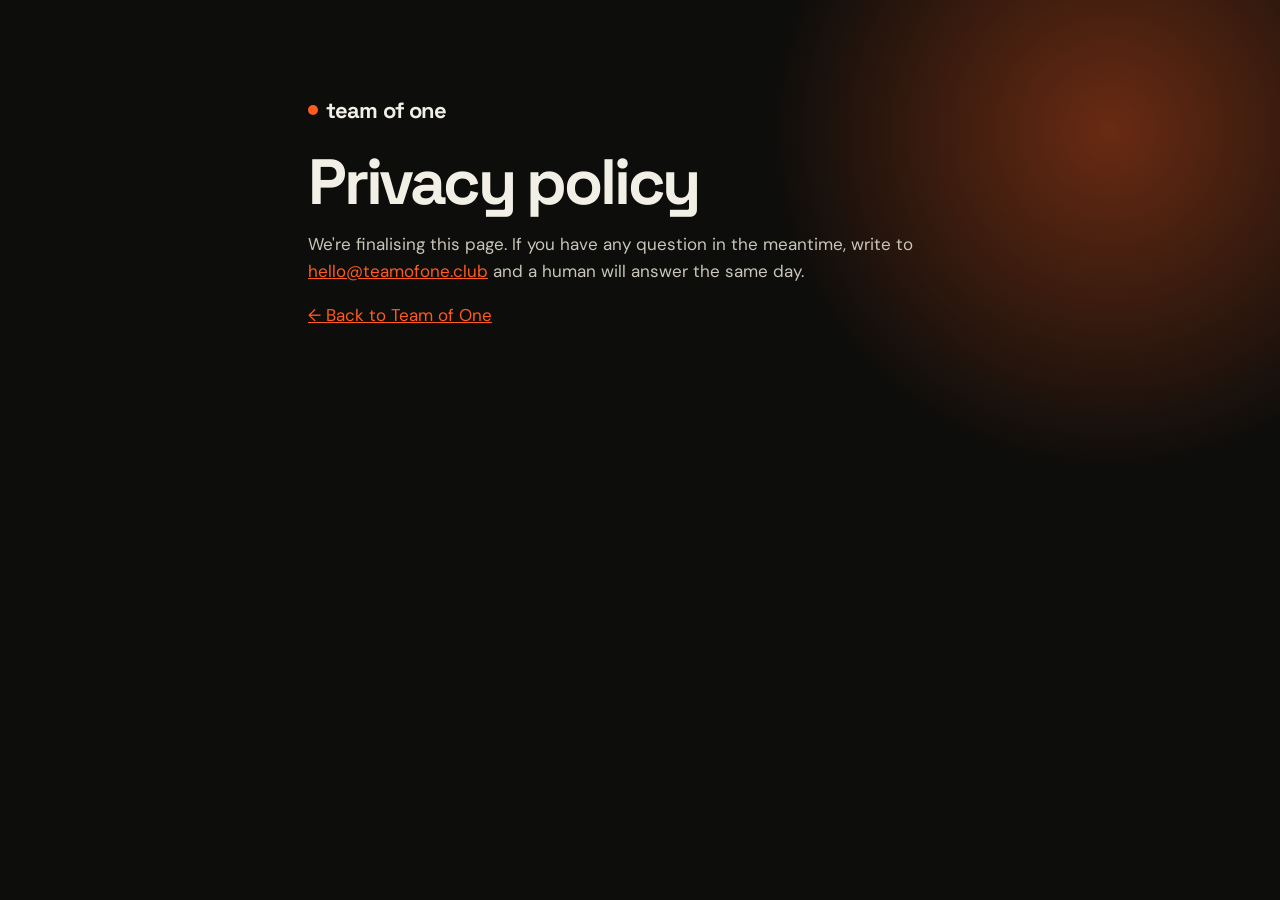
<file: privacy.html>
<!doctype html>
<html lang="en">
<head>
<meta charset="utf-8">
<meta name="viewport" content="width=device-width, initial-scale=1">
<title>Privacy policy · Team of One</title>
<meta name="robots" content="noindex">
<link rel="icon" href="/favicon.svg" type="image/svg+xml">
<link rel="stylesheet" href="https://fonts.googleapis.com/css2?family=DM+Sans:opsz,wght@9..40,400;9..40,500;9..40,700&family=Space+Grotesk:wght@400;500;600;700&display=swap">
<link rel="stylesheet" href="/styles.css?v=13">
</head>
<body>
<div class="pg" style="min-height:100vh">
<div class="glow" aria-hidden="true"></div>
<main class="legal" style="position:relative;z-index:2">
<a class="logo" href="/"><span class="dot"></span>team of one</a>
<h1>Privacy policy</h1>
<p>We're finalising this page. If you have any question in the meantime, write to <a href="mailto:hello@teamofone.club">hello@teamofone.club</a> and a human will answer the same day.</p>
<p><a href="/">← Back to Team of One</a></p>
</main>
</div>
</body>
</html>
</file>
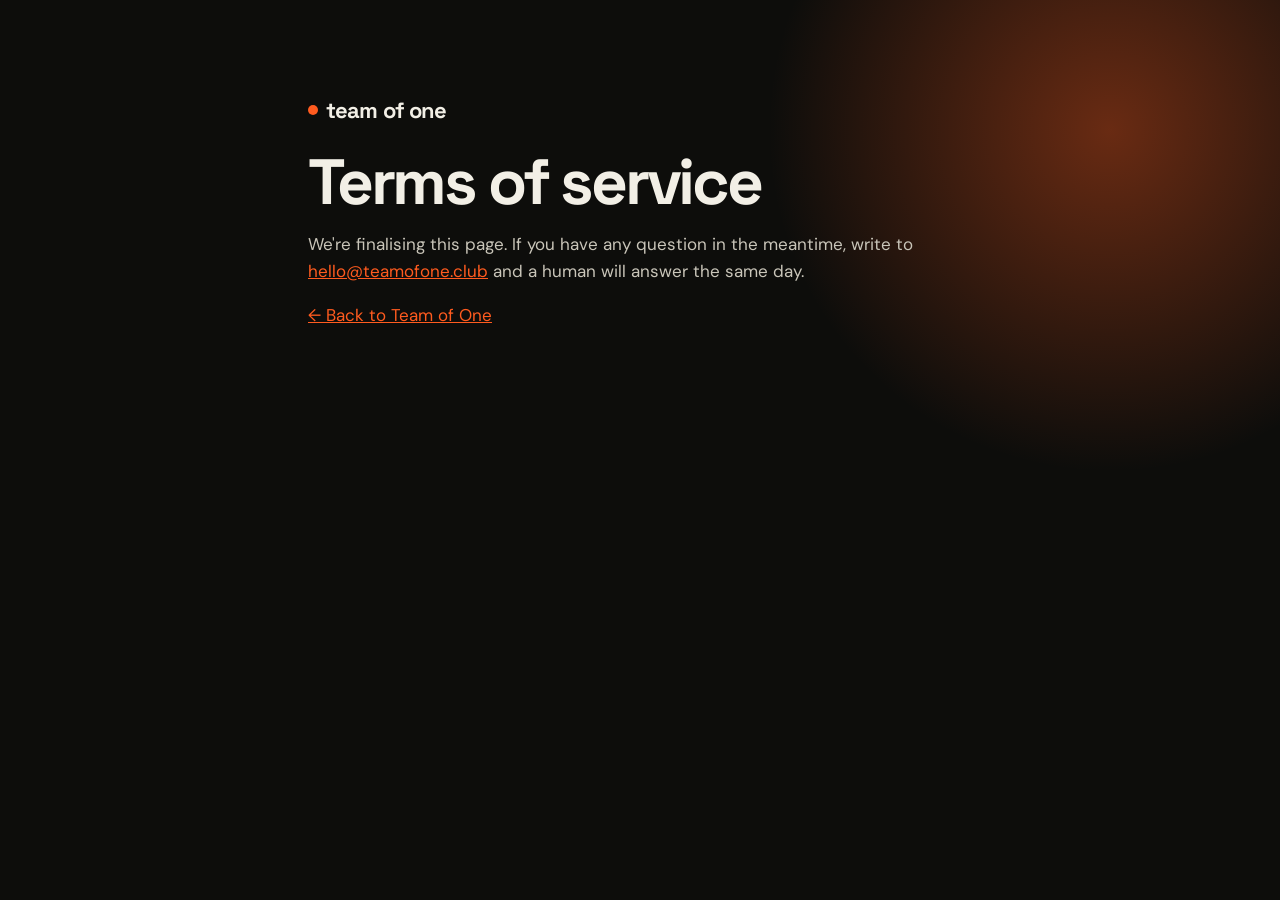
<file: terms.html>
<!doctype html>
<html lang="en">
<head>
<meta charset="utf-8">
<meta name="viewport" content="width=device-width, initial-scale=1">
<title>Terms of service · Team of One</title>
<meta name="robots" content="noindex">
<link rel="icon" href="/favicon.svg" type="image/svg+xml">
<link rel="stylesheet" href="https://fonts.googleapis.com/css2?family=DM+Sans:opsz,wght@9..40,400;9..40,500;9..40,700&family=Space+Grotesk:wght@400;500;600;700&display=swap">
<link rel="stylesheet" href="/styles.css?v=13">
</head>
<body>
<div class="pg" style="min-height:100vh">
<div class="glow" aria-hidden="true"></div>
<main class="legal" style="position:relative;z-index:2">
<a class="logo" href="/"><span class="dot"></span>team of one</a>
<h1>Terms of service</h1>
<p>We're finalising this page. If you have any question in the meantime, write to <a href="mailto:hello@teamofone.club">hello@teamofone.club</a> and a human will answer the same day.</p>
<p><a href="/">← Back to Team of One</a></p>
</main>
</div>
</body>
</html>
</file>
<file: styles.css>
/* Team of One — base design tokens & components (from the design mockup) */
body{margin:0;background:#0d0d0b}
a{color:#ff5b1f}a:hover{color:#ff8a5c}
*{box-sizing:border-box}
@property --ang{syntax:'<angle>';initial-value:0deg;inherits:false}
.pg{font-family:"DM Sans",sans-serif;color:#f2efe6;background:#0d0d0b;overflow:hidden;overflow:clip;position:relative}
.in{max-width:1240px;margin:0 auto;padding:0 clamp(20px,4vw,48px);position:relative}
.sg{font-family:'Space Grotesk',sans-serif}
.mono{font-family:ui-monospace,SFMono-Regular,Menlo,monospace}

/* nav */
.nav{display:flex;align-items:center;justify-content:space-between;gap:16px;padding:22px 0;position:relative;z-index:3}
.logo{font-family:'Space Grotesk',sans-serif;font-weight:700;font-size:22px;letter-spacing:-.04em;color:#f2efe6;display:flex;align-items:center;gap:8px}
.dot{width:10px;height:10px;border-radius:50%;background:#ff5b1f;display:inline-block;box-shadow:0 0 0 0 rgba(255,91,31,.6);animation:pulse 2.4s ease-out infinite}
@keyframes pulse{0%{box-shadow:0 0 0 0 rgba(255,91,31,.55)}80%,100%{box-shadow:0 0 0 12px rgba(255,91,31,0)}}
.pill{display:inline-flex;align-items:center;gap:8px;min-height:44px;padding:0 18px;border-radius:999px;border:1px solid rgba(242,239,230,.28);color:#f2efe6;text-decoration:none;font-family:'Space Grotesk',sans-serif;font-weight:500;font-size:14px;transition:background .2s,color .2s}
.pill:hover{background:#f2efe6;color:#0d0d0b}

/* hero */
.glow{position:absolute;width:780px;height:780px;border-radius:50%;background:radial-gradient(circle,rgba(255,91,31,.38),rgba(255,91,31,0) 62%);top:-260px;right:-220px;z-index:0;animation:drift 14s ease-in-out infinite alternate;pointer-events:none}
.glow.b{width:560px;height:560px;left:-260px;top:420px;right:auto;background:radial-gradient(circle,rgba(255,91,31,.16),rgba(255,91,31,0) 62%);animation-duration:18s}
@keyframes drift{to{transform:translate(-80px,60px) scale(1.12)}}
.gridbg{position:absolute;inset:0;background-image:linear-gradient(rgba(242,239,230,.045) 1px,transparent 1px),linear-gradient(90deg,rgba(242,239,230,.045) 1px,transparent 1px);background-size:56px 56px;mask-image:radial-gradient(ellipse at 60% 20%,#000 20%,transparent 70%);-webkit-mask-image:radial-gradient(ellipse at 60% 20%,#000 20%,transparent 70%);pointer-events:none;z-index:0}
.hero{display:grid;grid-template-columns:repeat(12,minmax(0,1fr));gap:28px;align-items:center;padding:clamp(28px,5vw,72px) 0 clamp(40px,5vw,64px);position:relative;z-index:2}
.badge{display:inline-flex;align-items:center;gap:10px;border:1px solid rgba(242,239,230,.18);background:rgba(242,239,230,.05);border-radius:999px;padding:7px 14px 7px 8px;font-family:'Space Grotesk',sans-serif;font-size:13px;font-weight:500;color:#d8d4c8}
.badge b{background:#ff5b1f;color:#0d0d0b;border-radius:999px;padding:3px 9px;font-weight:600;font-size:12px}
.h1{font-family:'Space Grotesk',sans-serif;font-weight:700;letter-spacing:-.06em;line-height:.9;font-size:clamp(50px,7.6vw,112px);margin:22px 0 0}
.h1 .o{color:#ff5b1f}
.strike{position:relative;color:#77746b;white-space:nowrap}
.strike::after{content:"";position:absolute;left:-2%;top:54%;height:.09em;width:104%;background:#ff5b1f;transform:rotate(-3deg) scaleX(0);transform-origin:left;animation:draw .7s cubic-bezier(.7,0,.2,1) 1s forwards}
@keyframes draw{to{transform:rotate(-3deg) scaleX(1)}}
.lead{font-size:clamp(17px,1.5vw,21px);line-height:1.45;color:#c9c5b9;max-width:540px;margin:24px 0 0}
.lead b{color:#f2efe6;font-weight:600}
.cta{position:relative;display:inline-flex;align-items:center;justify-content:center;gap:12px;min-height:58px;padding:0 30px;border-radius:999px;background:#ff5b1f;color:#0d0d0b;text-decoration:none;font-family:'Space Grotesk',sans-serif;font-weight:600;font-size:17px;letter-spacing:-.01em;transition:transform .2s ease,background .2s,box-shadow .3s;box-shadow:0 10px 40px rgba(255,91,31,.35);overflow:hidden}
.cta::before{content:"";position:absolute;top:0;left:-60%;width:40%;height:100%;background:linear-gradient(100deg,transparent,rgba(255,255,255,.55),transparent);transform:skewX(-20deg);animation:shine 3.6s ease-in-out infinite}
@keyframes shine{0%,60%{left:-60%}100%{left:130%}}
.cta:hover{background:#ff7a45;color:#0d0d0b;transform:translateY(-2px);box-shadow:0 16px 50px rgba(255,91,31,.5)}
.cta svg{transition:transform .2s}.cta:hover svg{transform:translateX(4px)}
.cta:focus-visible,.pill:focus-visible,summary:focus-visible{outline:3px solid #f2efe6;outline-offset:3px}
.micro{font-size:14px;color:#9a968b;margin:0;line-height:1.5}
.up{opacity:0;transform:translateY(24px);animation:up .8s cubic-bezier(.2,.7,.2,1) forwards}
@keyframes up{to{opacity:1;transform:none}}

/* builder window */
.win{background:#161614;border:1px solid rgba(242,239,230,.12);border-radius:22px;box-shadow:0 40px 100px rgba(0,0,0,.6),0 0 0 1px rgba(255,91,31,.08);overflow:hidden}
.wbar{display:flex;align-items:center;gap:8px;padding:14px 16px;border-bottom:1px solid rgba(242,239,230,.08)}
.wd{width:11px;height:11px;border-radius:50%;background:#3a3a35}
.wt{margin-left:8px;font-family:'Space Grotesk',sans-serif;font-size:13px;color:#9a968b}
.wbody{padding:20px;display:flex;flex-direction:column;gap:14px}
.ask{background:#f2efe6;color:#0d0d0b;border-radius:14px 14px 4px 14px;padding:14px 16px;font-size:15px;line-height:1.45;align-self:flex-end;max-width:92%}
.typed{display:inline;overflow:hidden;white-space:normal}
.caret{display:inline-block;width:2px;height:1em;background:#ff5b1f;vertical-align:-2px;margin-left:2px;animation:blink 1s steps(1) infinite}
@keyframes blink{50%{opacity:0}}
.stp{display:flex;align-items:center;gap:12px;font-size:15px;color:#d8d4c8;opacity:0;transform:translateX(-10px);animation:stepin .45s ease forwards}
@keyframes stepin{to{opacity:1;transform:none}}
.ck{flex:0 0 22px;height:22px;border-radius:50%;border:1.5px solid #ff5b1f;display:flex;align-items:center;justify-content:center;position:relative}
.ck svg{opacity:0;animation:pop .3s ease forwards;animation-delay:inherit}
.ck::after{content:"";position:absolute;inset:-1.5px;border-radius:50%;background:#ff5b1f;transform:scale(0);animation:fill .3s ease forwards;animation-delay:inherit;z-index:0}
.ck svg{position:relative;z-index:1}
@keyframes fill{to{transform:scale(1)}}
@keyframes pop{to{opacity:1}}
.done{display:flex;align-items:center;justify-content:space-between;gap:12px;flex-wrap:wrap;border-radius:14px;background:rgba(255,91,31,.1);border:1px solid rgba(255,91,31,.35);padding:14px 16px;opacity:0;animation:up .6s ease forwards}
.tag{font-family:'Space Grotesk',sans-serif;font-size:11px;font-weight:600;letter-spacing:.06em;text-transform:uppercase;padding:6px 10px;border-radius:999px;white-space:nowrap}
.tag.o{background:#ff5b1f;color:#0d0d0b}
.tag.l{background:#f2efe6;color:#0d0d0b}
.tag.d{background:rgba(242,239,230,.1);color:#f2efe6}

/* stat strip */
.stats{display:grid;grid-template-columns:repeat(4,minmax(0,1fr));border-top:1px solid rgba(242,239,230,.12);border-bottom:1px solid rgba(242,239,230,.12);position:relative;z-index:2}
.stat{padding:26px 22px;border-right:1px solid rgba(242,239,230,.12);display:flex;flex-direction:column;gap:6px}
.stat:last-child{border-right:0}
.sv{font-family:'Space Grotesk',sans-serif;font-weight:700;font-size:clamp(30px,3.4vw,46px);letter-spacing:-.06em;line-height:1}
.sv .o{color:#ff5b1f}
.sl{font-size:14px;color:#9a968b;line-height:1.35}

/* ticker */
.ticker{background:#ff5b1f;color:#0d0d0b;padding:16px 0;white-space:nowrap;overflow:hidden;transform:rotate(-1.2deg);margin:clamp(48px,6vw,80px) -20px 0;position:relative;z-index:2}
.trk{display:inline-flex;gap:26px;align-items:center;font-family:'Space Grotesk',sans-serif;font-weight:700;font-size:clamp(20px,2.2vw,30px);letter-spacing:-.03em;animation:tk 40s linear infinite}
@keyframes tk{to{transform:translateX(-50%)}}

/* sections */
.sec{padding:clamp(80px,10vw,140px) 0;position:relative}
.paper{background:#f2efe6;color:#0d0d0b}
.eyebrow{font-family:'Space Grotesk',sans-serif;font-weight:500;font-size:13px;letter-spacing:.14em;text-transform:uppercase;color:#ff5b1f;margin:0}
.h2{font-family:'Space Grotesk',sans-serif;font-weight:700;letter-spacing:-.055em;line-height:.95;font-size:clamp(40px,5.6vw,80px);margin:14px 0 0;max-width:980px}
.h2 .m{color:#77746b}
.paper .h2 .m{color:#9a968b}

/* bento */
.bento{display:grid;grid-template-columns:repeat(12,minmax(0,1fr));gap:14px;margin-top:56px}
.bx{border-radius:24px;padding:clamp(22px,2.6vw,32px);display:flex;flex-direction:column;gap:14px;position:relative;overflow:hidden;transition:transform .35s cubic-bezier(.2,.7,.2,1),box-shadow .35s}
.bx:hover{transform:translateY(-6px)}
.bx.dk{background:#0d0d0b;color:#f2efe6}
.bx.dk:hover{box-shadow:0 24px 60px rgba(13,13,11,.35)}
.bx.or{background:#ff5b1f;color:#0d0d0b}
.bx.wh{background:#fff;border:1px solid rgba(13,13,11,.08)}
.bx.wh:hover{box-shadow:0 24px 60px rgba(13,13,11,.12)}
.bt{font-family:'Space Grotesk',sans-serif;font-weight:700;font-size:clamp(26px,2.6vw,38px);letter-spacing:-.05em;line-height:.98;margin:0}
.bp{font-size:16px;line-height:1.5;margin:0;max-width:520px}
.bx.dk .bp{color:#b8b4a8}
.bx.wh .bp{color:#55524a}
.kicker{font-family:'Space Grotesk',sans-serif;font-weight:600;font-size:12px;letter-spacing:.12em;text-transform:uppercase}
.sys{display:grid;grid-template-columns:repeat(3,minmax(0,1fr));gap:10px;margin-top:auto}
.sy{border-radius:14px;background:rgba(242,239,230,.06);border:1px solid rgba(242,239,230,.1);padding:14px;display:flex;flex-direction:column;gap:6px;transition:background .25s,border-color .25s}
.sy:hover{background:rgba(255,91,31,.12);border-color:rgba(255,91,31,.5)}
.sy b{font-family:'Space Grotesk',sans-serif;font-size:16px;letter-spacing:-.03em;font-weight:600}
.sy span{font-size:13px;color:#9a968b;line-height:1.35}
.sy.new{border-style:dashed;border-color:#ff5b1f}
.sy.new b{color:#ff5b1f}
.bubble{border-radius:14px;padding:12px 14px;font-size:14px;line-height:1.4;max-width:90%}
.bubble.me{background:#0d0d0b;color:#f2efe6;align-self:flex-end;border-radius:14px 14px 4px 14px}
.bubble.it{background:rgba(13,13,11,.12);color:#0d0d0b;border-radius:14px 14px 14px 4px}
.kit{display:flex;flex-direction:column;gap:8px;margin-top:auto}
.kit div{display:flex;align-items:center;gap:10px;font-size:15px;padding:10px 0;border-top:1px dashed rgba(13,13,11,.2)}
.live{display:inline-flex;align-items:center;gap:8px;font-family:'Space Grotesk',sans-serif;font-weight:600;font-size:12px;letter-spacing:.1em;text-transform:uppercase;color:#ff5b1f}
.live i{width:8px;height:8px;border-radius:50%;background:#ff5b1f;animation:pulse 1.8s ease-out infinite}
.spin{animation:rot 8s linear infinite;transform-origin:center}
@keyframes rot{to{transform:rotate(360deg)}}

/* before after */
.ba{display:flex;flex-direction:column;gap:22px;margin-top:56px}
.job{display:grid;grid-template-columns:repeat(12,minmax(0,1fr));gap:18px;align-items:center;padding-bottom:22px;border-bottom:1px solid rgba(242,239,230,.12)}
.jn{grid-column:span 3;font-family:'Space Grotesk',sans-serif;font-weight:600;font-size:clamp(18px,1.7vw,22px);letter-spacing:-.03em}
.bars{grid-column:span 9;display:flex;flex-direction:column;gap:8px}
.br{display:flex;align-items:center;gap:12px}
.track{flex:1;height:14px;border-radius:999px;background:rgba(242,239,230,.06);overflow:hidden}
.fillh{height:100%;width:100%;border-radius:999px;background:#3a3a35}
.fillo{height:100%;width:var(--w);border-radius:999px;background:#ff5b1f;box-shadow:0 0 20px rgba(255,91,31,.6)}
.bl{flex:0 0 72px;text-align:right;font-family:'Space Grotesk',sans-serif;font-weight:600;font-size:15px}
.bl.m{color:#77746b}
.bl.o{color:#ff5b1f}

/* compare */
.cmp{display:grid;grid-template-columns:repeat(3,minmax(0,1fr));gap:14px;margin-top:56px}
.cc{border-radius:24px;padding:clamp(22px,2.6vw,32px);display:flex;flex-direction:column;gap:18px;border:1px solid rgba(13,13,11,.12)}
.cc.us{background:#0d0d0b;color:#f2efe6;border-color:#0d0d0b;transform:translateY(-12px);box-shadow:0 30px 70px rgba(13,13,11,.3)}
.cp{font-family:'Space Grotesk',sans-serif;font-weight:700;font-size:clamp(34px,3.6vw,52px);letter-spacing:-.06em;line-height:1}
.cr{display:flex;flex-direction:column;gap:4px;padding-top:14px;border-top:1px solid rgba(13,13,11,.12)}
.cc.us .cr{border-color:rgba(242,239,230,.14)}
.crl{font-family:'Space Grotesk',sans-serif;font-size:12px;letter-spacing:.1em;text-transform:uppercase;color:#77746b}
.crv{font-size:16px;line-height:1.4}
.cc.them .crv{color:#55524a}

/* price */
.price{display:grid;grid-template-columns:repeat(12,minmax(0,1fr));gap:28px;align-items:center}
.ring{border-radius:30px;padding:2px;background:conic-gradient(from var(--ang),#ff5b1f,rgba(255,91,31,.05) 25%,rgba(255,91,31,.05) 50%,#ffb38f 62%,rgba(255,91,31,.05) 75%,#ff5b1f);animation:ring 5s linear infinite;box-shadow:0 30px 90px rgba(255,91,31,.18)}
@keyframes ring{to{--ang:360deg}}
.pcard{background:#141412;border-radius:28px;padding:clamp(26px,3.4vw,44px);display:flex;flex-direction:column;gap:18px}
.amt{font-family:'Space Grotesk',sans-serif;font-weight:700;font-size:clamp(84px,9vw,136px);letter-spacing:-.08em;line-height:.8}
.pl{display:flex;gap:12px;align-items:flex-start;font-size:16px;line-height:1.4;margin:0;color:#d8d4c8}
.pl svg{flex:0 0 20px;margin-top:1px}
.pl b{color:#f2efe6;font-weight:600}
.cta.w{width:100%}
.guar{display:flex;gap:18px;align-items:center;border:1px dashed rgba(242,239,230,.25);border-radius:20px;padding:20px;margin-top:22px}
.seal{flex:0 0 86px;height:86px;border-radius:50%;border:2px dashed #ff5b1f;display:flex;flex-direction:column;align-items:center;justify-content:center;color:#ff5b1f;font-family:'Space Grotesk',sans-serif;line-height:1}

/* faq */
.faq{display:grid;grid-template-columns:repeat(2,minmax(0,1fr));gap:0 48px;margin-top:44px}
details{border-top:1.5px solid #0d0d0b}
summary{list-style:none;cursor:pointer;display:flex;justify-content:space-between;align-items:center;gap:16px;padding:22px 0;min-height:44px;font-family:'Space Grotesk',sans-serif;font-weight:600;font-size:clamp(18px,1.6vw,21px);letter-spacing:-.03em}
summary::-webkit-details-marker{display:none}
summary .pm{flex:0 0 32px;height:32px;border-radius:50%;background:#0d0d0b;color:#f2efe6;display:flex;align-items:center;justify-content:center;transition:transform .3s,background .3s}
details[open] summary .pm{transform:rotate(45deg);background:#ff5b1f;color:#0d0d0b}
details p{margin:0 0 24px;font-size:16px;line-height:1.55;color:#55524a;max-width:520px}

/* final */
.final{text-align:center;display:flex;flex-direction:column;align-items:center;gap:30px}
.mega{font-family:'Space Grotesk',sans-serif;font-weight:700;letter-spacing:-.07em;line-height:.86;font-size:clamp(56px,10vw,168px);margin:0}
.mega .o{color:#ff5b1f}
.foot{border-top:1px solid rgba(242,239,230,.14);padding:26px 0 34px;display:flex;flex-wrap:wrap;justify-content:space-between;align-items:center;gap:14px;font-size:14px;color:#9a968b}
.flinks{display:flex;gap:20px;flex-wrap:wrap}
.flinks a{color:#9a968b;text-decoration:none;min-height:44px;display:inline-flex;align-items:center}.flinks a:hover{color:#f2efe6}

/* scroll reveal (progressive) */

@media (max-width:1000px){
.hero,.price{grid-template-columns:repeat(1,minmax(0,1fr))}.hero>*,.price>*{grid-column:auto!important}
.stats{grid-template-columns:repeat(2,minmax(0,1fr))}.stat:nth-child(2){border-right:0}.stat:nth-child(-n+2){border-bottom:1px solid rgba(242,239,230,.12)}
.bento>*{grid-column:span 12!important}
.cmp{grid-template-columns:repeat(1,minmax(0,1fr))}.cc.us{transform:none}
.jn,.bars{grid-column:span 12}
}
@media (max-width:640px){.sys{grid-template-columns:repeat(2,minmax(0,1fr))}.faq{grid-template-columns:repeat(1,minmax(0,1fr))}.nav .pill{display:none}.bl{flex-basis:56px;font-size:13px}}
@media (max-width:420px){.stats{grid-template-columns:repeat(1,minmax(0,1fr))}.stat{border-right:0!important;border-bottom:1px solid rgba(242,239,230,.12)}.sys{grid-template-columns:repeat(1,minmax(0,1fr))}}


.player{max-width:1040px;margin:48px auto 0;background:#161614;border:1px solid rgba(242,239,230,.12);border-radius:22px;overflow:hidden;box-shadow:0 40px 100px rgba(0,0,0,.6);text-align:left}
.pbody{display:grid;grid-template-columns:260px minmax(0,1fr)}
.pside{border-right:1px solid rgba(242,239,230,.08);padding:16px;display:flex;flex-direction:column;gap:6px}
.les{display:flex;align-items:center;gap:10px;font-size:14px;color:#b8b4a8;padding:9px 10px;border-radius:10px}
.les.on{background:rgba(255,91,31,.12);color:#f2efe6}
.lnum{flex:0 0 22px;height:22px;border-radius:50%;background:rgba(242,239,230,.08);display:flex;align-items:center;justify-content:center;font-family:'Space Grotesk',sans-serif;font-size:12px;font-weight:600}
.les.on .lnum{background:#ff5b1f;color:#0d0d0b}
.pvid{position:relative;min-height:340px;background:radial-gradient(circle at 75% 30%,rgba(255,91,31,.45),transparent 55%),linear-gradient(135deg,#1d1c19,#0d0d0b);padding:30px;display:flex;flex-direction:column;justify-content:space-between}
.vtitle{display:flex;flex-direction:column;font-family:'Space Grotesk',sans-serif;font-weight:700;font-size:clamp(36px,4.6vw,64px);letter-spacing:-.06em;line-height:.9}
.vtitle .o{color:#ff5b1f}
.crew{display:flex;gap:8px;flex-wrap:wrap}
.cm{border:1px solid rgba(242,239,230,.25);border-radius:999px;padding:7px 12px;font-family:'Space Grotesk',sans-serif;font-size:13px;background:rgba(13,13,11,.5)}
.play{position:absolute;left:50%;top:50%;transform:translate(-50%,-50%);width:76px;height:76px;border-radius:50%;border:0;background:#ff5b1f;display:flex;align-items:center;justify-content:center;cursor:pointer;box-shadow:0 0 0 12px rgba(255,91,31,.18);animation:pulse 2.4s ease-out infinite}
.vbar{height:4px;border-radius:999px;background:rgba(242,239,230,.15);overflow:hidden}.vbar span{display:block;height:100%;background:#ff5b1f}
.app{display:grid;grid-template-columns:240px minmax(0,1fr);margin-top:52px;border:1px solid rgba(242,239,230,.12);border-radius:22px;overflow:hidden;background:#141412}
.aside{border-right:1px solid rgba(242,239,230,.08);padding:20px 14px;display:flex;flex-direction:column;gap:4px}
.agrp{font-family:'Space Grotesk',sans-serif;font-size:11px;letter-spacing:.12em;text-transform:uppercase;color:#77746b;margin:14px 8px 4px}
.ait{font-size:14px;color:#c9c5b9;padding:8px;border-radius:8px}.ait.on{background:#ff5b1f;color:#0d0d0b;font-weight:600}
.amain{padding:clamp(20px,3vw,34px);display:flex;flex-direction:column;gap:12px}
.todo{display:flex;align-items:center;gap:12px;font-size:16px;padding:14px;border:1px solid rgba(242,239,230,.1);border-radius:14px}
.todo i{color:#77746b;font-style:normal}
.tb{flex:0 0 22px;height:22px;border-radius:6px;border:1.5px solid rgba(242,239,230,.35)}
.tb.on{background:#ff5b1f;border-color:#ff5b1f}
.nextcall{margin-top:6px;border-radius:14px;background:rgba(255,91,31,.1);border:1px solid rgba(255,91,31,.35);padding:14px;display:flex;flex-wrap:wrap;gap:12px;align-items:center}
.tiles{display:grid;grid-template-columns:repeat(3,minmax(0,1fr));gap:12px;margin-top:14px}
.tile{border:1px solid rgba(242,239,230,.12);border-radius:18px;padding:20px;display:flex;flex-direction:column;gap:6px;transition:border-color .25s,transform .25s}
.tile:hover{border-color:#ff5b1f;transform:translateY(-4px)}
.ti{font-family:'Space Grotesk',sans-serif;font-weight:700;color:#ff5b1f;font-size:14px}
.tile b{font-family:'Space Grotesk',sans-serif;font-size:19px;letter-spacing:-.03em}
.tile span:last-child{font-size:14px;color:#b8b4a8;line-height:1.45}
.tl{position:relative;margin-top:52px;display:flex;flex-direction:column;gap:18px;max-width:860px}
.tl::before{content:"";position:absolute;left:10px;top:8px;bottom:8px;width:2px;background:linear-gradient(180deg,rgba(13,13,11,.15),#ff5b1f)}
.tli{position:relative;padding-left:44px;display:flex;flex-direction:column;gap:8px}
.tli::before{content:"";position:absolute;left:3px;top:4px;width:16px;height:16px;border-radius:50%;background:#f2efe6;border:2px solid #0d0d0b}
.tli.hot::before{background:#ff5b1f;border-color:#ff5b1f;box-shadow:0 0 0 6px rgba(255,91,31,.2)}
.tld{font-family:'Space Grotesk',sans-serif;font-weight:600;font-size:13px;letter-spacing:.1em;text-transform:uppercase;color:#77746b}
.tlc{background:#fff;border:1px solid rgba(13,13,11,.08);border-radius:18px;padding:20px 22px;transition:transform .25s,box-shadow .25s}
.tlc:hover{transform:translateX(6px);box-shadow:0 18px 40px rgba(13,13,11,.08)}
.tli.hot .tlc{background:#0d0d0b;color:#f2efe6}
.tlh{display:flex;justify-content:space-between;align-items:center;gap:12px;flex-wrap:wrap}
.tlh b{font-family:'Space Grotesk',sans-serif;font-size:21px;letter-spacing:-.03em}
.tlc p{margin:8px 0 0;font-size:16px;line-height:1.5;color:#55524a}
.tli.hot .tlc p{color:#b8b4a8}
.wf{display:grid;grid-template-columns:repeat(12,minmax(0,1fr));gap:14px;margin-top:48px}
.wc{grid-column:span 4;border-radius:20px;overflow:hidden;background:#141412;border:1px solid rgba(242,239,230,.1);display:flex;flex-direction:column;transition:transform .3s,border-color .3s}
.wc.big{grid-column:span 4}
.wc:hover{transform:translateY(-6px);border-color:rgba(255,91,31,.6)}
.th{position:relative;aspect-ratio:16/9;padding:16px;display:flex;align-items:flex-end;overflow:hidden}
.th::after{content:"";position:absolute;inset:0;background:repeating-linear-gradient(135deg,rgba(255,255,255,.05) 0 2px,transparent 2px 16px)}
.th.o1{background:linear-gradient(135deg,#ff5b1f,#ff8a5c)}
.th.d1{background:linear-gradient(135deg,#1f1e1b,#2e2c27)}
.th.s1{background:linear-gradient(135deg,#f2efe6,#e2dccb)}
.tht{position:relative;z-index:1;font-family:'Space Grotesk',sans-serif;font-weight:700;text-transform:uppercase;letter-spacing:-.04em;line-height:.92;font-size:clamp(22px,2.2vw,32px)}
.th.o1 .tht,.th.s1 .tht{color:#0d0d0b}
.th.d1 .tht{color:#f2efe6}
.pl2{position:absolute;right:14px;top:14px;z-index:1;width:44px;height:44px;border-radius:50%;background:#f2efe6;display:flex;align-items:center;justify-content:center;transition:transform .25s}
.th.s1 .pl2{background:#ff5b1f}
.wc:hover .pl2{transform:scale(1.12)}
.wb{padding:16px 18px 20px;display:flex;flex-direction:column;gap:6px}
.io{font-family:ui-monospace,Menlo,monospace;font-size:12px;color:#ff5b1f}
.wb b{font-family:'Space Grotesk',sans-serif;font-size:18px;letter-spacing:-.03em}
.wb p{margin:0;font-size:14px;line-height:1.45;color:#b8b4a8}
.checks{display:flex;flex-wrap:wrap;justify-content:center;gap:10px 26px;margin-top:28px;font-family:'Space Grotesk',sans-serif;font-size:13px;letter-spacing:.06em;text-transform:uppercase;color:#9a968b}
.pt{display:grid;grid-template-columns:repeat(3,minmax(0,1fr));gap:12px;margin-top:48px}
.ptc{background:#fff;border:1px solid rgba(13,13,11,.08);border-radius:20px;padding:24px;display:flex;flex-direction:column;gap:8px;transition:transform .25s,box-shadow .25s}
.ptc:hover{transform:translateY(-4px);box-shadow:0 20px 44px rgba(13,13,11,.1)}
.io2{font-family:ui-monospace,Menlo,monospace;font-size:12px;letter-spacing:.04em;text-transform:uppercase;color:#a33a10}
.ptc b{font-family:'Space Grotesk',sans-serif;font-size:22px;letter-spacing:-.04em}
.ptc p{margin:0;font-size:15px;line-height:1.5;color:#55524a}
.two{display:grid;grid-template-columns:repeat(2,minmax(0,1fr));gap:clamp(28px,5vw,64px);align-items:center}
.num{display:flex;gap:16px;margin-top:22px}
.num>span{font-family:'Space Grotesk',sans-serif;font-weight:700;color:#ff5b1f;font-size:15px;min-width:24px;padding-top:2px}
.num b{font-family:'Space Grotesk',sans-serif;font-size:19px;letter-spacing:-.03em}
.num p{margin:4px 0 0;font-size:15px;line-height:1.5;color:#b8b4a8}
.lesson{background:#161614;border:1px solid rgba(242,239,230,.12);border-radius:22px;overflow:hidden}
.minivid{position:relative;border-radius:14px;padding:22px;background:radial-gradient(circle at 80% 20%,rgba(255,91,31,.4),transparent 60%),#0d0d0b;display:flex;justify-content:space-between;align-items:flex-end;min-height:150px}
.minivid .o{color:#ff5b1f}
.stepl{display:flex;align-items:center;gap:12px;font-size:15px;color:#d8d4c8;padding:10px 12px;border:1px solid rgba(242,239,230,.08);border-radius:12px}
.stepl b{flex:0 0 24px;height:24px;border-radius:50%;background:#ff5b1f;color:#0d0d0b;display:flex;align-items:center;justify-content:center;font-family:'Space Grotesk',sans-serif;font-size:13px}
.keep{max-width:1240px;margin:56px auto 0;padding:0 clamp(20px,4vw,48px)}
.keep b{display:block;font-size:clamp(22px,2.4vw,30px);letter-spacing:-.04em;border-top:1px solid rgba(242,239,230,.14);padding-top:26px}
.keep p{margin:10px 0 0;font-size:17px;line-height:1.55;color:#b8b4a8;max-width:760px}
.chk{position:relative;padding-left:32px;margin-top:16px;font-size:16px;line-height:1.5;color:#2b2a26}
.chk::before{content:"";position:absolute;left:0;top:3px;width:20px;height:20px;border-radius:50%;background:#ff5b1f}
.chk::after{content:"";position:absolute;left:6px;top:8px;width:8px;height:5px;border-left:2px solid #0d0d0b;border-bottom:2px solid #0d0d0b;transform:rotate(-45deg)}
.chk.dk{color:#d8d4c8}.chk b{font-family:'Space Grotesk',sans-serif}
.tree{background:#fff;border:1px solid rgba(13,13,11,.1);border-radius:22px;overflow:hidden;box-shadow:0 30px 70px rgba(13,13,11,.1)}
.tree b{color:#ff5b1f}
.help{display:grid;grid-template-columns:repeat(2,minmax(0,1fr));gap:12px;margin:48px auto 0;max-width:900px}
.hc{background:#fff;border:1px solid rgba(13,13,11,.08);border-radius:18px;padding:22px}
.hc b{font-family:'Space Grotesk',sans-serif;font-size:19px;letter-spacing:-.03em}
.hc p{margin:6px 0 0;font-size:15px;color:#55524a;line-height:1.5}
.chips{display:flex;flex-wrap:wrap;gap:10px;margin-top:36px}
.chip{border:1.5px solid rgba(242,239,230,.22);border-radius:999px;padding:12px 20px;font-family:'Space Grotesk',sans-serif;font-weight:500;font-size:clamp(15px,1.4vw,19px);transition:background .2s,color .2s,border-color .2s}
.chip:hover{background:#ff5b1f;color:#0d0d0b;border-color:#ff5b1f}
.calc{display:grid;grid-template-columns:repeat(2,minmax(0,1fr));gap:10px;max-width:900px;margin:40px auto 0}
.svc{display:flex;align-items:center;gap:14px;width:100%;text-align:left;background:#fff;border:1.5px solid rgba(13,13,11,.1);border-radius:16px;padding:16px;cursor:pointer;font-family:'DM Sans',sans-serif;color:#0d0d0b;min-height:64px;transition:border-color .2s,background .2s}
.svc:hover{border-color:#ff5b1f}
.svc.on{border-color:#ff5b1f;background:#fff4ee}
.svc:focus-visible,.tg:focus-visible{outline:3px solid #ff5b1f;outline-offset:2px}
.cb{flex:0 0 22px;height:22px;border-radius:6px;border:1.5px solid rgba(13,13,11,.35)}
.svc.on .cb{background:#ff5b1f;border-color:#ff5b1f}
.cx{flex:1;display:flex;flex-direction:column;gap:2px}
.cx b{font-family:'Space Grotesk',sans-serif;font-size:16px}
.cx span{font-size:13px;color:#55524a}
.cp2{font-family:'Space Grotesk',sans-serif;font-weight:600;font-size:15px}
.calcres{max-width:900px;margin:16px auto 0;background:#0d0d0b;color:#f2efe6;border-radius:20px;padding:24px;display:grid;grid-template-columns:repeat(3,minmax(0,1fr));gap:16px}
.calcres>div{display:flex;flex-direction:column;gap:6px}
.crl{font-family:'Space Grotesk',sans-serif;font-size:12px;letter-spacing:.1em;text-transform:uppercase;color:#9a968b}
.cv{font-family:'Space Grotesk',sans-serif;font-weight:700;font-size:clamp(30px,3.4vw,44px);letter-spacing:-.06em;line-height:1}
.cv i{font-style:normal;font-size:.4em;color:#9a968b;letter-spacing:0}
.cv.o{color:#ff5b1f}
.call{background:#161614;border:1px solid rgba(242,239,230,.12);border-radius:22px;overflow:hidden}
.cgrid{display:grid;grid-template-columns:repeat(3,minmax(0,1fr));gap:8px;padding:16px}
.cgrid span{aspect-ratio:16/10;border-radius:10px;background:linear-gradient(135deg,#24231f,#1a1916);display:flex;align-items:flex-end;padding:8px;font-size:12px;color:#9a968b;font-family:'Space Grotesk',sans-serif}
.cgrid span:first-child{background:linear-gradient(135deg,#ff5b1f,#c9461a);color:#0d0d0b}
.topic{font-size:14px;color:#d8d4c8;padding:9px 0;border-top:1px solid rgba(242,239,230,.08)}
.val{max-width:820px;margin:44px auto 0;background:#fff;border:1px solid rgba(13,13,11,.1);border-radius:22px;overflow:hidden}
.vr{display:flex;gap:14px;align-items:flex-start;padding:18px 22px;border-bottom:1px solid rgba(13,13,11,.08)}
.vr b{font-family:'Space Grotesk',sans-serif;font-size:17px;letter-spacing:-.02em;display:block}
.vr span{font-size:14px;color:#55524a}
.vk{flex:0 0 22px;color:#ff5b1f;font-weight:700}
.vr.tot{background:#0d0d0b;color:#f2efe6;align-items:center;justify-content:space-between;border:0}
.vr.tot>div{flex:1}
.tog{display:flex;justify-content:center;gap:8px;margin:34px auto 0;flex-wrap:wrap}
.tg{min-height:52px;border-radius:999px;border:1.5px solid rgba(242,239,230,.2);background:transparent;color:#f2efe6;padding:0 20px;font-family:'Space Grotesk',sans-serif;font-size:15px;cursor:pointer;display:inline-flex;align-items:center;gap:10px}
.tg.on{background:#f2efe6;color:#0d0d0b;border-color:#f2efe6}
.plans3{display:grid;grid-template-columns:repeat(auto-fit,minmax(300px,1fr));gap:16px;margin:34px auto 0;align-items:stretch;max-width:860px}
.side{border-radius:28px;border:1.5px solid rgba(242,239,230,.16);padding:clamp(24px,3vw,36px);display:flex;flex-direction:column;gap:14px;height:100%}
.guar2{margin-top:32px;border:1.5px dashed rgba(13,13,11,.3);border-radius:24px;padding:26px;display:flex;gap:22px;align-items:center}
.rev{columns:3 300px;column-gap:14px;margin-top:48px}
.rq,.rvid{break-inside:avoid;margin-bottom:14px;border:1px dashed rgba(242,239,230,.25);border-radius:20px;padding:22px;display:flex;flex-direction:column;gap:14px}
.rvid{padding:0;overflow:hidden}
.rvid p,.rvid .rn{padding:0 22px}.rvid .rn{padding-bottom:20px}
.rth{position:relative;aspect-ratio:16/10;background:linear-gradient(135deg,#24231f,#141412);display:flex;align-items:flex-end;padding:14px}
.rlab{font-family:'Space Grotesk',sans-serif;font-size:12px;color:#ff8a5c;font-weight:600}
.qm{font-family:'Space Grotesk',sans-serif;font-weight:700;font-size:48px;line-height:.5;color:#ff5b1f}
.rq p,.rvid p{margin:0;font-size:16px;line-height:1.5;color:#c9c5b9}
.rn{font-size:13px;color:#9a968b;font-family:'Space Grotesk',sans-serif}
.ph{background:rgba(255,91,31,.16);color:#ff8a5c;border-radius:6px;padding:2px 7px;font-family:'Space Grotesk',sans-serif;font-weight:600;font-size:14px}
@media (max-width:1000px){.two,.app,.pbody{grid-template-columns:repeat(1,minmax(0,1fr))}.aside,.pside{display:none}.tiles,.pt{grid-template-columns:repeat(2,minmax(0,1fr))}.wc,.wc.big{grid-column:span 6}}
@media (max-width:640px){.tiles,.pt,.help,.calc,.calcres{grid-template-columns:repeat(1,minmax(0,1fr))}.wc,.wc.big{grid-column:span 12}.guar2{flex-direction:column;align-items:flex-start}}

.pain{font-family:'Space Grotesk',sans-serif;font-weight:500;font-size:clamp(17px,1.7vw,22px);color:#9a968b;margin:22px 0 0;letter-spacing:-.01em}
.outs{display:flex;justify-content:center;flex-wrap:wrap;gap:10px;margin-top:28px}
.outs span{border:1px solid rgba(242,239,230,.18);background:rgba(242,239,230,.04);border-radius:999px;padding:10px 16px;font-size:15px;color:#d8d4c8}
.outs b{font-family:'Space Grotesk',sans-serif;color:#ff5b1f;margin-right:6px}
.po{margin-top:48px;display:flex;flex-direction:column;gap:10px}
.poh{display:grid;grid-template-columns:minmax(0,1fr) 48px minmax(0,1fr);gap:12px;font-family:'Space Grotesk',sans-serif;font-size:13px;letter-spacing:.12em;text-transform:uppercase;color:#77746b;padding:0 4px}
.poh span:last-child{color:#a33a10}
.por{display:grid;grid-template-columns:minmax(0,1fr) 48px minmax(0,1fr);gap:12px;align-items:stretch}
.por p{margin:0;border-radius:16px;padding:20px 22px;font-size:clamp(16px,1.5vw,19px);line-height:1.4}
.pb{background:#fff;border:1px solid rgba(13,13,11,.08);color:#55524a;text-decoration:line-through;text-decoration-color:rgba(255,91,31,.55);text-decoration-thickness:2px}
.pg2{background:#0d0d0b;color:#f2efe6;font-family:'Space Grotesk',sans-serif;font-weight:600;letter-spacing:-.02em}
.pa{display:flex;align-items:center;justify-content:center;font-family:'Space Grotesk',sans-serif;font-weight:700;font-size:26px;color:#ff5b1f}
.ev{display:grid;grid-template-columns:repeat(3,minmax(0,1fr));gap:14px;margin-top:48px}
.evc{background:#fff;border:1px solid rgba(13,13,11,.08);border-radius:22px;padding:26px;display:flex;flex-direction:column;gap:10px;transition:transform .25s,box-shadow .25s}
.evc:hover{transform:translateY(-4px);box-shadow:0 20px 44px rgba(13,13,11,.1)}
.evn{font-family:'Space Grotesk',sans-serif;font-weight:700;font-size:44px;letter-spacing:-.07em;line-height:.9;color:#ff5b1f}
.evc b{font-family:'Space Grotesk',sans-serif;font-size:23px;letter-spacing:-.04em}
.evc p{margin:0;font-size:16px;line-height:1.5;color:#55524a}
.chips.light .chip{border-color:rgba(13,13,11,.2);color:#0d0d0b}
@media (max-width:760px){.poh{display:none}.por{grid-template-columns:minmax(0,1fr)}.pa{transform:rotate(90deg);height:28px}.ev{grid-template-columns:repeat(1,minmax(0,1fr))}}

.mbar{display:none}
@media (max-width:760px){.mbar{display:flex;position:fixed;left:12px;right:12px;bottom:12px;z-index:50;min-height:56px;align-items:center;justify-content:space-between;padding:0 20px;border-radius:999px;background:#ff5b1f;color:#0d0d0b;text-decoration:none;font-family:'Space Grotesk',sans-serif;font-weight:600;box-shadow:0 12px 40px rgba(0,0,0,.45)}.mbar:hover{color:#0d0d0b}.foot{padding-bottom:90px}}

.rq,.rvid{border-style:solid;border-color:rgba(242,239,230,.12);background:#141412;transition:transform .25s,border-color .25s}
.rq:hover,.rvid:hover{transform:translateY(-4px);border-color:rgba(255,91,31,.5)}
.rmet{align-self:flex-start;font-family:'Space Grotesk',sans-serif;font-weight:600;font-size:13px;background:rgba(255,91,31,.14);color:#ff8a5c;border-radius:999px;padding:6px 12px}
.rp{display:flex;align-items:center;gap:12px;font-size:13px;color:#9a968b;line-height:1.35}
.rp b{color:#f2efe6;font-family:'Space Grotesk',sans-serif;font-size:15px}
.av{flex:0 0 40px;height:40px;border-radius:50%;background:linear-gradient(135deg,#ff5b1f,#ffb38f);color:#0d0d0b;display:flex;align-items:center;justify-content:center;font-family:'Space Grotesk',sans-serif;font-weight:700;font-size:14px}
.rvid .rp{padding:0 22px 20px}
.rth{background:radial-gradient(circle at 70% 30%,rgba(255,91,31,.35),transparent 60%),linear-gradient(135deg,#24231f,#141412)}
.rth .pl2{left:50%;top:50%;right:auto;transform:translate(-50%,-50%);width:58px;height:58px;background:#ff5b1f}
.sample{margin:26px auto 0;max-width:max-content;border:1.5px dashed #ff5b1f;color:#ff8a5c;border-radius:999px;padding:8px 16px;font-family:'Space Grotesk',sans-serif;font-size:13px;font-weight:600}

/* =========================================================
   Enhancement layer: motion, CX and conversion
   ========================================================= */
:root{interpolate-size:allow-keywords;--ease:cubic-bezier(.2,.7,.2,1)}
html{scroll-behavior:smooth;scroll-padding-top:84px;-webkit-text-size-adjust:100%}
body{-webkit-font-smoothing:antialiased;-moz-osx-font-smoothing:grayscale;color:#f2efe6}
::selection{background:#ff5b1f;color:#0d0d0b}
img,svg{display:block}
.cta svg,.pill svg{display:inline-block}
.skip{position:absolute;left:12px;top:-60px;z-index:200;background:#ff5b1f;color:#0d0d0b;padding:12px 18px;border-radius:999px;font-family:'Space Grotesk',sans-serif;font-weight:600;text-decoration:none;transition:top .2s}
.skip:focus{top:12px;color:#0d0d0b}

/* scroll progress */
.progress{position:fixed;left:0;top:0;height:3px;width:100%;transform-origin:left;transform:scaleX(var(--p,0));background:linear-gradient(90deg,#ff5b1f,#ffb38f);z-index:120;pointer-events:none}

/* sticky glass nav */
.hdr{position:sticky;top:0;z-index:100;transition:background .35s,backdrop-filter .35s,border-color .35s;border-bottom:1px solid transparent}
.hdr.scrolled{background:rgba(13,13,11,.72);-webkit-backdrop-filter:saturate(1.4) blur(14px);backdrop-filter:saturate(1.4) blur(14px);border-color:rgba(242,239,230,.08)}
.hdr .nav{padding:18px 0;transition:padding .35s}
.hdr.scrolled .nav{padding:10px 0}
.logo{text-decoration:none}
.logo:hover{color:#f2efe6}
.navlinks{display:flex;gap:4px;align-items:center}
.navlinks a.nl{color:#c9c5b9;text-decoration:none;font-family:'Space Grotesk',sans-serif;font-size:14px;font-weight:500;padding:10px 14px;border-radius:999px;transition:color .2s,background .2s}
.navlinks a.nl:hover{color:#f2efe6;background:rgba(242,239,230,.07)}
.pill.solid{background:#ff5b1f;color:#0d0d0b;border-color:#ff5b1f;font-weight:600}
.pill.solid:hover{background:#ff7a45;color:#0d0d0b}
@media (max-width:860px){.navlinks a.nl{display:none}}
@media (max-width:640px){.nav .pill{display:inline-flex}.nav .pill.ghost{display:none}.pill.solid{min-height:40px;padding:0 14px;font-size:13px}}

/* hero word reveal */
.h1 .w{display:inline-block;opacity:0;transform:translateY(.45em) rotate(2deg);filter:blur(8px);animation:word .9s var(--ease) forwards}
@keyframes word{to{opacity:1;transform:none;filter:none}}
.h1 .o .w{background:linear-gradient(100deg,#ff5b1f 0%,#ffb38f 50%,#ff5b1f 100%);background-size:200% 100%;-webkit-background-clip:text;background-clip:text;color:transparent;animation:word .9s var(--ease) forwards,sheen 6s ease-in-out 2s infinite}
@keyframes sheen{0%,100%{background-position:0 0}50%{background-position:100% 0}}

/* trust strip in hero */
.trust{display:flex;justify-content:center;flex-wrap:wrap;gap:8px 22px;margin-top:22px;font-size:14px;color:#9a968b}
.trust span{display:inline-flex;align-items:center;gap:8px}
.trust svg{flex:0 0 16px}

/* live player demo */
.player{transition:transform .6s var(--ease)}
.les{transition:background .35s,color .35s}
.les .lnum{transition:background .35s,color .35s}
.vtitle span{display:block}
.vtitle.swap span{animation:vt .6s var(--ease) both}
.vtitle.swap span+span{animation-delay:.08s}
@keyframes vt{from{opacity:0;transform:translateY(18px);filter:blur(6px)}to{opacity:1;transform:none;filter:none}}
.cm{transition:background .3s,color .3s,border-color .3s}
.cm.hi{background:#ff5b1f;color:#0d0d0b;border-color:#ff5b1f}
.vbar span{transition:width .25s linear}
.play{transition:transform .25s var(--ease)}
.play:hover{transform:translate(-50%,-50%) scale(1.08)}
.vstate{position:absolute;right:30px;top:30px;font-family:'Space Grotesk',sans-serif;font-size:12px;letter-spacing:.1em;text-transform:uppercase;color:#d8d4c8;display:flex;align-items:center;gap:8px}
.vstate i{width:8px;height:8px;border-radius:50%;background:#ff5b1f;animation:pulse 1.8s ease-out infinite}

/* reveal (IntersectionObserver driven — works in every browser) */
.js .rv{opacity:0;transform:translateY(42px) scale(.985);transition:opacity .9s var(--ease),transform .9s var(--ease);transition-delay:var(--d,0s)}
.js .rv.in-view{opacity:1;transform:none}

/* pain → output rows */
.por .pb{text-decoration:none;position:relative}
.por .pb s{text-decoration:none;background:linear-gradient(rgba(255,91,31,.75),rgba(255,91,31,.75)) no-repeat 0 58%/0% 2px;transition:background-size .8s var(--ease) .35s}
.por.in-view .pb s{background-size:100% 2px}
.por .pa{transition:transform .5s var(--ease) .6s,opacity .5s .6s}
.js .por .pa{opacity:0;transform:translateX(-12px)}
.js .por.in-view .pa{opacity:1;transform:none}
.por .pg2{transition:box-shadow .6s .8s,background .6s .8s}
.por.in-view .pg2{box-shadow:inset 3px 0 0 #ff5b1f}
@media (max-width:760px){.js .por .pa{transform:rotate(90deg) translateX(-8px)}.js .por.in-view .pa{transform:rotate(90deg)}}

/* cursor spotlight cards */
.spot{position:relative;isolation:isolate}
.spot::before{content:"";position:absolute;inset:0;border-radius:inherit;background:radial-gradient(380px circle at var(--mx,50%) var(--my,50%),rgba(255,91,31,.16),transparent 45%);opacity:0;transition:opacity .3s;pointer-events:none;z-index:2}
.spot:hover::before{opacity:1}

/* workflow cards */
.wc{text-decoration:none;color:#f2efe6}
.wc:hover{color:#f2efe6}
.th::after{transition:background-position 1.2s linear}
.wc:hover .th::after{background-position:64px 0}
.tht{transition:transform .5s var(--ease)}
.wc:hover .tht{transform:translateY(-4px)}
.io{display:flex;align-items:center;gap:8px}
.wb p{margin-top:2px}

/* timeline fill */
.tl::before{background:rgba(13,13,11,.12)}
.tl::after{content:"";position:absolute;left:10px;top:8px;width:2px;height:calc((100% - 16px) * var(--tp,0));background:linear-gradient(180deg,#ffb38f,#ff5b1f);border-radius:2px;transition:height .15s linear}
.tli::before{transition:background .4s,border-color .4s,box-shadow .4s;z-index:1}
.tli.lit::before{background:#ff5b1f;border-color:#ff5b1f;box-shadow:0 0 0 6px rgba(255,91,31,.2)}

/* member-area checklist */
.tb{position:relative;transition:background .35s,border-color .35s}
.tb::after{content:"";position:absolute;left:6px;top:3px;width:6px;height:11px;border-right:2px solid #0d0d0b;border-bottom:2px solid #0d0d0b;transform:rotate(45deg) scale(0);transition:transform .3s var(--ease) .1s}
.tb.on::after{transform:rotate(45deg) scale(1)}
.todo{transition:border-color .35s,background .35s}
.todo.done-row{border-color:rgba(255,91,31,.25)}
.todo.done-row>span:last-child{color:#9a968b}
.ait{transition:background .25s,color .25s}
.ait:not(.on):hover{background:rgba(242,239,230,.06)}

/* trust / how-it's-made section (replaces placeholder reviews) */
.made{display:grid;grid-template-columns:repeat(3,minmax(0,1fr));gap:14px;margin-top:48px}
.mk{background:#141412;border:1px solid rgba(242,239,230,.12);border-radius:22px;padding:28px;display:flex;flex-direction:column;gap:12px;transition:transform .3s var(--ease),border-color .3s}
.mk:hover{transform:translateY(-6px);border-color:rgba(255,91,31,.5)}
.mk .mi{width:48px;height:48px;border-radius:14px;background:rgba(255,91,31,.12);border:1px solid rgba(255,91,31,.35);display:flex;align-items:center;justify-content:center}
.mk b{font-family:'Space Grotesk',sans-serif;font-size:23px;letter-spacing:-.04em}
.mk p{margin:0;font-size:16px;line-height:1.5;color:#b8b4a8}
.mk .step{font-family:ui-monospace,Menlo,monospace;font-size:12px;color:#ff8a5c;letter-spacing:.04em;text-transform:uppercase}
.note{max-width:860px;margin:18px auto 0;border-radius:24px;padding:clamp(24px,3vw,36px);background:linear-gradient(135deg,rgba(255,91,31,.14),rgba(255,91,31,.02));border:1px solid rgba(255,91,31,.3);display:flex;gap:22px;align-items:flex-start}
.note .av{flex:0 0 56px;height:56px;font-size:18px}
.note q{display:block;font-family:'Space Grotesk',sans-serif;font-weight:500;font-size:clamp(19px,1.9vw,24px);letter-spacing:-.025em;line-height:1.35;color:#f2efe6;quotes:none}
.note small{display:block;margin-top:12px;font-size:14px;color:#9a968b}
@media (max-width:1000px){.made{grid-template-columns:repeat(1,minmax(0,1fr))}}
@media (max-width:560px){.note{flex-direction:column}}

/* calculator */
.svc{transition:border-color .2s,background .2s,transform .15s}
.svc:active{transform:scale(.985)}
.cb{position:relative;transition:background .2s,border-color .2s}
.cb::after{content:"";position:absolute;left:6px;top:2px;width:6px;height:11px;border-right:2px solid #fff;border-bottom:2px solid #fff;transform:rotate(45deg) scale(0);transition:transform .25s var(--ease)}
.svc.on .cb::after{transform:rotate(45deg) scale(1)}
.cv{font-variant-numeric:tabular-nums}
.calcres{position:relative;overflow:hidden}
.calcres::after{content:"";position:absolute;inset:auto -20% -120% auto;width:420px;height:420px;border-radius:50%;background:radial-gradient(circle,rgba(255,91,31,.25),transparent 60%);pointer-events:none}
.calchint{text-align:center;margin:14px 0 0;color:#55524a;font-size:14px}

/* pricing toggle as segmented control */
.tog{position:relative;width:max-content;max-width:100%;padding:6px;border-radius:999px;border:1.5px solid rgba(242,239,230,.14);background:rgba(242,239,230,.03);gap:0}
.tg{border:0;position:relative;z-index:1;transition:color .3s}
.tg.on{background:transparent;color:#0d0d0b}
.tog .thumb{position:absolute;top:6px;bottom:6px;left:0;width:0;border-radius:999px;background:#f2efe6;transition:transform .45s var(--ease),width .45s var(--ease);z-index:0}
.amt{font-variant-numeric:tabular-nums;display:inline-block}
.amt.flip{animation:flip .45s var(--ease)}
@keyframes flip{0%{opacity:0;transform:translateY(-14px)}100%{opacity:1;transform:none}}
.side{transition:border-color .3s,transform .3s var(--ease)}
.side:hover{border-color:rgba(242,239,230,.4);transform:translateY(-4px)}
.ring{transition:transform .4s var(--ease)}
.ring:hover{transform:translateY(-4px)}
.secure{display:flex;justify-content:center;flex-wrap:wrap;gap:8px 20px;margin-top:20px;font-size:13px;color:#9a968b}
.secure span{display:inline-flex;align-items:center;gap:6px}

/* faq — smooth exclusive accordion */
details::details-content{block-size:0;overflow:hidden;transition:block-size .4s var(--ease),content-visibility .4s allow-discrete}
details[open]::details-content{block-size:auto}
summary{transition:color .2s}
summary:hover{color:#a33a10}
summary:hover .pm{background:#ff5b1f;color:#0d0d0b}
.faqmore{margin-top:34px;font-size:16px;color:#55524a}
.faqmore a{color:#a33a10;font-weight:600}

/* final */
.mega .w{display:inline-block}
.final .cta{padding:0 38px;min-height:64px;font-size:18px}

/* magnetic primary CTA */
.cta{will-change:transform}

/* mobile sticky bar: appears after hero, hides at pricing */
@media (max-width:760px){
  .mbar{transform:translateY(140%);transition:transform .45s var(--ease)}
  .mbar.show{transform:none}
}

/* modal (fallback when checkout isn't wired yet) */
.modal{position:fixed;inset:0;z-index:300;display:flex;align-items:center;justify-content:center;padding:16px;background:rgba(13,13,11,.7);-webkit-backdrop-filter:blur(8px);backdrop-filter:blur(8px);opacity:0;pointer-events:none;transition:opacity .3s}
.modal.open{opacity:1;pointer-events:auto}
.mbox{width:100%;max-width:460px;background:#141412;border:1px solid rgba(242,239,230,.14);border-radius:24px;padding:30px;transform:translateY(16px) scale(.98);transition:transform .35s var(--ease);position:relative}
.modal.open .mbox{transform:none}
.mbox h3{font-family:'Space Grotesk',sans-serif;font-size:28px;letter-spacing:-.04em;margin:8px 0 0;line-height:1.05}
.mbox p{color:#b8b4a8;font-size:15px;line-height:1.5;margin:10px 0 0}
.mbox .x{position:absolute;right:14px;top:14px;width:40px;height:40px;border-radius:50%;border:1px solid rgba(242,239,230,.2);background:transparent;color:#f2efe6;font-size:20px;cursor:pointer}
.mbox .cta{width:100%;margin-top:22px}



/* rotating guarantee seal */
.seal{position:relative;border-color:transparent}
.seal::before{content:"";position:absolute;inset:-2px;border-radius:50%;border:2px dashed #ff5b1f;animation:rot 22s linear infinite}

/* simple legal pages */
.legal{max-width:760px;margin:0 auto;padding:clamp(40px,8vw,96px) clamp(20px,4vw,48px)}
.legal h1{font-family:'Space Grotesk',sans-serif;font-size:clamp(40px,6vw,64px);letter-spacing:-.05em;line-height:.95;margin:28px 0 18px}
.legal p{color:#c9c5b9;font-size:17px;line-height:1.6}
.h1 .o .w{padding-bottom:.14em;margin-bottom:-.14em}

/* =========================================================
   v2: roadmap higher up (dark, 2 columns) + systems bento
   ========================================================= */
.road{display:grid;grid-template-columns:minmax(0,5fr) minmax(0,7fr);gap:clamp(32px,6vw,88px);align-items:start}
.road-l{position:sticky;top:110px}
.road .tl{margin-top:8px}
.road-sub{font-size:clamp(17px,1.4vw,19px);line-height:1.5;color:#b8b4a8;margin:22px 0 0;max-width:440px}
.tl.dk::before{background:rgba(242,239,230,.12)}
.tl.dk .tli::before{background:#0d0d0b;border-color:rgba(242,239,230,.35)}
.tl.dk .tli.lit::before{background:#ff5b1f;border-color:#ff5b1f}
.tl.dk .tlc{background:#141412;border:1px solid rgba(242,239,230,.1);color:#f2efe6}
.tl.dk .tlc:hover{box-shadow:0 18px 40px rgba(0,0,0,.35);border-color:rgba(255,91,31,.4)}
.tl.dk .tlc p{color:#b8b4a8}
.tl.dk .tli.hot .tlc{background:#ff5b1f;border-color:#ff5b1f;color:#0d0d0b;box-shadow:0 24px 60px rgba(255,91,31,.25)}
.tl.dk .tli.hot .tlc p{color:#2b1a12}
.tl.dk .tli.hot .tag.o{background:#0d0d0b;color:#ff5b1f}
.tl.dk .tli.hot::before{background:#f2efe6;border-color:#f2efe6;box-shadow:0 0 0 6px rgba(255,91,31,.3)}
@media (max-width:1000px){.road{grid-template-columns:minmax(0,1fr)}.road-l{position:static}}

/* systems: category filter */
.wfil{display:flex;justify-content:center;flex-wrap:wrap;gap:8px;margin:34px auto 0}
.wfil button{min-height:44px;padding:0 18px;border-radius:999px;border:1.5px solid rgba(13,13,11,.16);background:transparent;color:#0d0d0b;font-family:'Space Grotesk',sans-serif;font-weight:500;font-size:15px;cursor:pointer;transition:background .2s,color .2s,border-color .2s}
.wfil button:hover{border-color:#0d0d0b}
.wfil button.on{background:#0d0d0b;color:#f2efe6;border-color:#0d0d0b}
.wfil button:focus-visible{outline:3px solid #ff5b1f;outline-offset:2px}

/* systems: bento (2 rows on desktop, all 6 visible at once) */
.wf{grid-template-columns:repeat(4,minmax(0,1fr));grid-auto-rows:268px;margin-top:28px}
.wf .wc{grid-column:auto;transition:transform .35s var(--ease),border-color .3s,opacity .35s,filter .35s,box-shadow .35s}
.wf .wc.wide{grid-column:span 2}
.wf .wc:hover{box-shadow:0 26px 60px rgba(13,13,11,.22)}
.wf .th{aspect-ratio:auto;flex:1;min-height:0}
.wf .wc.wide .tht{font-size:clamp(30px,3.2vw,46px)}
.wf .wc:not(.wide) .wb p{display:none}
.wf .wb{padding:14px 18px 18px}
.wf .wc.dim{opacity:.28;filter:grayscale(1);transform:scale(.97)}
.swipe{display:none}
@media (max-width:1000px){.wf{grid-template-columns:repeat(2,minmax(0,1fr));grid-auto-rows:260px}}

/* mobile: one horizontal swipe row instead of a long vertical list */
@media (max-width:640px){
  .wf{display:flex;overflow-x:auto;scroll-snap-type:x mandatory;gap:12px;margin:24px -20px 0;padding:4px 20px 14px;scrollbar-width:none;-webkit-overflow-scrolling:touch}
  .wf::-webkit-scrollbar{display:none}
  .wf .wc,.wf .wc.wide{flex:0 0 80%;height:320px;scroll-snap-align:center}
  .wf .wc .wb p{display:block}
  .js .wf .rv{opacity:1;transform:none}
  .wf .wc.dim{display:none}
  .swipe{display:block;text-align:center;margin:6px 0 0;font-family:'Space Grotesk',sans-serif;font-size:13px;letter-spacing:.06em;text-transform:uppercase;color:#77746b}
}

/* v3: single price with cents; one sticky CTA on mobile (bottom bar, header scrolls away) */
.amt .cents{font-size:.4em;letter-spacing:-.03em;margin-left:.04em}
.plans3{margin-top:44px}
@media (max-width:760px){.hdr{position:relative}}

/* =========================================================
   v5: reviews — hero proof, inline pull-quotes, marquee wall
   ========================================================= */
/* hero proof line */
.hproof{display:inline-flex;align-items:center;gap:14px;margin-top:26px;text-align:left;text-decoration:none;color:#9a968b;font-size:14px;line-height:1.35;padding:8px 18px 8px 8px;border-radius:999px;transition:background .25s}
.hproof:hover{background:rgba(242,239,230,.05);color:#c9c5b9}
.hproof b{color:#f2efe6;font-family:'Space Grotesk',sans-serif;font-size:15px}
.avs{display:flex}
.avs .av{flex:0 0 36px;width:36px;height:36px;font-size:12px;border:2px solid #0d0d0b;margin-left:-10px}
.avs .av:first-child{margin-left:0}
.avs .av:nth-child(2){background:linear-gradient(135deg,#f2efe6,#ffb38f)}
.avs .av:nth-child(3){background:linear-gradient(135deg,#ff8a5c,#c9461a)}
.avs .av:nth-child(4){background:linear-gradient(135deg,#ffb38f,#ff5b1f)}
.avs .av:nth-child(5){background:linear-gradient(135deg,#e2dccb,#ff8a5c)}

/* inline pull-quote at decision points */
.pq{margin:34px 0 0;display:flex;gap:14px;align-items:flex-start;max-width:520px;padding:20px 22px;border-radius:20px;background:rgba(242,239,230,.04);border:1px solid rgba(242,239,230,.1);text-align:left}
.pq.center{margin-left:auto;margin-right:auto;max-width:640px}
.paper .pq,.pq.light{background:#fff;border-color:rgba(13,13,11,.08)}
.pqm{font-family:'Space Grotesk',sans-serif;font-weight:700;font-size:54px;line-height:.8;color:#ff5b1f;flex:0 0 auto}
.pq blockquote{margin:10px 0 0;font-size:16px;line-height:1.5;color:#d8d4c8}
.paper .pq blockquote,.pq.light blockquote{color:#2b2a26}
.pq figcaption{margin-top:10px;font-size:13px;color:#9a968b}
.pq figcaption b{font-family:'Space Grotesk',sans-serif;color:#f2efe6;font-size:14px}
.paper .pq figcaption b,.pq.light figcaption b{color:#0d0d0b}
.paper .rmet,.pq.light .rmet{background:#fff1ea;color:#a33a10}

/* reviews wall: two auto-scrolling rows, opposite directions */
.revs{padding-bottom:clamp(64px,8vw,110px)}
.mqw{margin-top:48px;display:flex;flex-direction:column;gap:14px;-webkit-mask-image:linear-gradient(90deg,transparent,#000 6%,#000 94%,transparent);mask-image:linear-gradient(90deg,transparent,#000 6%,#000 94%,transparent)}
.mq{overflow:hidden}
.mqt{display:flex;gap:14px;width:max-content;animation:mq 70s linear infinite}
.mq.mq-rev .mqt{animation-direction:reverse;animation-duration:80s}
.mq:hover .mqt,.mq:active .mqt{animation-play-state:paused}
@keyframes mq{to{transform:translateX(calc(-50% - 7px))}}
.rc{margin:0;flex:0 0 380px;display:flex;flex-direction:column;gap:14px;padding:22px;border-radius:20px;background:#141412;border:1px solid rgba(242,239,230,.12);transition:border-color .25s,transform .25s}
.rc:hover{border-color:rgba(255,91,31,.5);transform:translateY(-3px)}
.rc blockquote{margin:0;font-size:15.5px;line-height:1.5;color:#c9c5b9;flex:1}
.rc .rp{margin-top:auto}
@media (max-width:640px){
  .hproof{margin-top:20px}
  .mqw{margin-top:32px;gap:10px}
  .rc{flex-basis:280px;padding:18px;gap:10px}
  .rc blockquote{font-size:14px;display:-webkit-box;-webkit-line-clamp:5;-webkit-box-orient:vertical;overflow:hidden}
  .mqt{animation-duration:55s;gap:10px}
  .mq.mq-rev .mqt{animation-duration:62s}
  @keyframes mq{to{transform:translateX(calc(-50% - 5px))}}
  .pq{padding:18px}
}
@media (max-width:640px){
  .outs{display:grid;grid-template-columns:repeat(2,minmax(0,1fr));gap:8px;margin-top:22px}
  .outs span{font-size:13px;padding:9px 10px;border-radius:14px;line-height:1.3;text-align:left;display:flex;align-items:center;gap:2px}
}
.plans3.one{grid-template-columns:minmax(0,1fr);max-width:480px}

/* =========================================================
   v7: conversion layer
   ========================================================= */
.ok{color:#ff8a5c;font-weight:600}
.paper .ok{color:#a33a10}
[data-drop]{font-variant-numeric:tabular-nums}
.next{list-style:none;margin:2px 0 0;padding:14px 0 0;border-top:1px dashed rgba(242,239,230,.14);display:flex;flex-direction:column;gap:9px}
.next li{display:flex;align-items:center;gap:10px;font-size:14px;color:#9a968b}
.next b{flex:0 0 22px;height:22px;border-radius:50%;background:rgba(255,91,31,.14);color:#ff8a5c;display:flex;align-items:center;justify-content:center;font-family:'Space Grotesk',sans-serif;font-size:12px}
.final .hproof{margin-top:4px}
@media (max-width:640px){.badge{white-space:nowrap;font-size:12px;gap:8px}.badge .nc{display:none}}

/* =========================================================
   v8: AI agent employees — new main structure
   ========================================================= */
.hero2{text-align:center;padding:clamp(28px,5vw,64px) 0 clamp(36px,5vw,64px);position:relative;z-index:2}
.hero2 .h1{max-width:1120px;margin-left:auto;margin-right:auto;font-size:clamp(44px,6.6vw,100px)}
.hero2 .lead{margin-left:auto;margin-right:auto;max-width:620px}
.hcta{display:flex;justify-content:center;flex-wrap:wrap;align-items:center;gap:20px;margin-top:30px}
.crew2{display:flex;justify-content:center;flex-wrap:wrap;gap:8px;margin-top:30px}
.crew2 span{display:inline-flex;align-items:center;gap:8px;border:1px solid rgba(242,239,230,.16);background:rgba(242,239,230,.04);border-radius:999px;padding:9px 14px;font-family:'Space Grotesk',sans-serif;font-size:14px;color:#d8d4c8}
.crew2 i{width:7px;height:7px;border-radius:50%;background:#3ddc84;box-shadow:0 0 0 0 rgba(61,220,132,.5);animation:gpulse 2.2s ease-out infinite}
.crew2 span:nth-child(2) i{animation-delay:.3s}.crew2 span:nth-child(3) i{animation-delay:.6s}.crew2 span:nth-child(4) i{animation-delay:.9s}.crew2 span:nth-child(5) i{animation-delay:1.2s}.crew2 span:nth-child(6) i{animation-delay:1.5s}
.crew2 .more{background:#ff5b1f;border-color:#ff5b1f;color:#0d0d0b;font-weight:600}
@keyframes gpulse{0%{box-shadow:0 0 0 0 rgba(61,220,132,.5)}80%,100%{box-shadow:0 0 0 8px rgba(61,220,132,0)}}
.sub{text-align:center;color:#9a968b;font-size:clamp(17px,1.5vw,20px);margin:18px auto 0;max-width:620px}
.paper .sub{color:#55524a}

/* agents grid */
.agents{display:grid;grid-template-columns:repeat(3,minmax(0,1fr));gap:14px;margin-top:48px}
.ag{background:#141412;border:1px solid rgba(242,239,230,.12);border-radius:22px;padding:24px;display:flex;flex-direction:column;gap:16px;transition:transform .35s var(--ease),border-color .3s,box-shadow .35s}
.ag:hover{transform:translateY(-6px);border-color:rgba(255,91,31,.5);box-shadow:0 26px 60px rgba(0,0,0,.45)}
.agh{display:flex;align-items:center;gap:14px}
.agi{flex:0 0 52px;height:52px;border-radius:16px;background:rgba(255,91,31,.12);border:1px solid rgba(255,91,31,.35);display:flex;align-items:center;justify-content:center;transition:transform .35s var(--ease),background .3s}
.ag:hover .agi{transform:rotate(-6deg) scale(1.06);background:rgba(255,91,31,.2)}
.agh b{font-family:'Space Grotesk',sans-serif;font-size:22px;letter-spacing:-.035em}
.ag ul{list-style:none;margin:0;padding:0;display:flex;flex-direction:column;gap:9px}
.ag li{position:relative;padding-left:20px;font-size:15.5px;line-height:1.45;color:#c9c5b9}
.ag li::before{content:"";position:absolute;left:2px;top:.55em;width:7px;height:7px;border-radius:50%;background:#ff5b1f}
.agst{margin-top:auto;display:flex;align-items:center;gap:9px;padding:10px 12px;border-radius:12px;background:rgba(61,220,132,.07);border:1px solid rgba(61,220,132,.2);font-family:ui-monospace,Menlo,monospace;font-size:12.5px;color:#9fe8bd}
.agst i{flex:0 0 7px;height:7px;border-radius:50%;background:#3ddc84;animation:gpulse 1.8s ease-out infinite}
.agst span{transition:opacity .3s,transform .3s}
.agst span.out{opacity:0;transform:translateY(-6px)}
.agst span::after{content:"…"}
.agmore{display:flex;align-items:center;gap:18px;max-width:860px;margin:16px auto 0;padding:18px 22px;border-radius:20px;border:1.5px dashed rgba(255,91,31,.5);color:#c9c5b9;font-size:16px;line-height:1.45}
.agmore b{color:#f2efe6}
.agmore .plus{flex:0 0 auto;font-family:'Space Grotesk',sans-serif;font-weight:700;font-size:40px;letter-spacing:-.06em;color:#ff5b1f;line-height:1}
#agents .pq{margin-top:22px}
@media (max-width:1000px){.agents{grid-template-columns:repeat(2,minmax(0,1fr))}}
@media (max-width:640px){
  .agents{display:flex;overflow-x:auto;scroll-snap-type:x mandatory;gap:12px;margin:32px -20px 0;padding:4px 20px 14px;scrollbar-width:none}
  .agents::-webkit-scrollbar{display:none}
  .ag{flex:0 0 82%;scroll-snap-align:center}
  .js .agents .rv{opacity:1;transform:none}
  .agmore{gap:14px;font-size:15px}
}

/* roadmap stepper */
.road2{list-style:none;margin:56px 0 0;padding:0;display:grid;grid-template-columns:repeat(5,minmax(0,1fr));gap:14px;position:relative}
.road2::before{content:"";position:absolute;left:10%;right:10%;top:96px;border-top:3px dotted rgba(255,91,31,.55);z-index:0}
.st{position:relative;z-index:1;display:flex;flex-direction:column;align-items:center;text-align:center;gap:10px}
.stn{font-family:'Space Grotesk',sans-serif;font-weight:700;font-size:22px;letter-spacing:-.03em;color:#ff5b1f;min-height:28px}
.sti{width:96px;height:96px;border-radius:28px;background:#fff;border:1px solid rgba(13,13,11,.1);display:flex;align-items:center;justify-content:center;box-shadow:0 18px 40px rgba(13,13,11,.08);animation:bob 4s ease-in-out infinite;animation-delay:calc(var(--i) * -.6s)}
.st.end .sti{background:#ff5b1f;border-color:#ff5b1f;box-shadow:0 20px 50px rgba(255,91,31,.35)}
.st.end .stn{color:#0d0d0b}
@keyframes bob{0%,100%{transform:translateY(0)}50%{transform:translateY(-8px)}}
.std{font-family:'Space Grotesk',sans-serif;font-size:12px;font-weight:600;letter-spacing:.1em;text-transform:uppercase;color:#77746b;margin-top:6px}
.st b{font-family:'Space Grotesk',sans-serif;font-size:19px;letter-spacing:-.03em;line-height:1.15}
.st p{margin:0;font-size:15px;line-height:1.45;color:#55524a;max-width:220px}
.roadcta{display:flex;flex-direction:column;align-items:center;gap:12px;margin-top:44px}
#roadmap .pq{margin-top:30px}
@media (max-width:1000px){
  .road2{grid-template-columns:minmax(0,1fr);gap:0;max-width:560px;margin-left:auto;margin-right:auto}
  .road2::before{left:39px;right:auto;top:20px;bottom:20px;border-top:0;border-left:3px dotted rgba(255,91,31,.55)}
  .st{display:grid;grid-template-columns:80px minmax(0,1fr);grid-template-rows:auto auto auto;column-gap:18px;row-gap:2px;text-align:left;align-items:start;padding:12px 0}
  .sti{grid-row:1/span 4;width:80px;height:80px;border-radius:24px}
  .stn{font-size:16px;min-height:0}
  .std{margin-top:0}
  .st p{max-width:none}
}

/* classroom */
.cls{display:grid;grid-template-columns:repeat(3,minmax(0,1fr));gap:14px;margin-top:48px}
.co{background:#141412;border:1px solid rgba(242,239,230,.12);border-radius:22px;overflow:hidden;display:flex;flex-direction:column;transition:transform .35s var(--ease),border-color .3s}
.co:hover{transform:translateY(-6px);border-color:rgba(255,91,31,.5)}
.coth{background:#f2efe6;color:#0d0d0b;aspect-ratio:16/8;display:flex;align-items:center;justify-content:center;gap:10px;padding:18px;position:relative;overflow:hidden}
.coth::after{content:"";position:absolute;inset:0;background:radial-gradient(circle at 85% 15%,rgba(255,91,31,.18),transparent 55%)}
.con{font-family:'Space Grotesk',sans-serif;font-weight:700;font-size:clamp(56px,6vw,84px);letter-spacing:-.08em;color:#ff5b1f;line-height:.8}
.cot{display:flex;flex-direction:column;font-family:'Space Grotesk',sans-serif;font-weight:700;font-size:clamp(22px,2.2vw,32px);letter-spacing:-.05em;line-height:.95}
.cot em{font-style:normal;color:#ff5b1f}
.cob{padding:18px 20px 22px;display:flex;flex-direction:column;gap:6px}
.cok{font-family:'Space Grotesk',sans-serif;font-size:11px;font-weight:600;letter-spacing:.1em;text-transform:uppercase;color:#ff8a5c}
.cob b{font-family:'Space Grotesk',sans-serif;font-size:19px;letter-spacing:-.03em}
.cob p{margin:0;font-size:14.5px;line-height:1.45;color:#b8b4a8}
.extras{display:flex;justify-content:center;flex-wrap:wrap;gap:10px;margin-top:22px}
.extras span{display:inline-flex;align-items:center;gap:8px;border:1px solid rgba(242,239,230,.14);border-radius:999px;padding:10px 16px;font-size:14px;color:#d8d4c8}
@media (max-width:1000px){.cls{grid-template-columns:repeat(2,minmax(0,1fr))}}
@media (max-width:640px){
  .cls{grid-template-columns:repeat(2,minmax(0,1fr));gap:10px;margin-top:32px}
  .coth{aspect-ratio:auto;min-height:96px;padding:14px;gap:6px}
  .con{font-size:44px}.cot{font-size:17px}
  .cob{padding:12px 14px 16px}.cob b{font-size:15px}.cob p{display:none}
}

/* reviews on a light section */
.paper.revs .h2 .m{color:#9a968b}

/* price comparison */
.vs{display:flex;align-items:center;justify-content:center;gap:18px;flex-wrap:wrap;max-width:760px;margin:34px auto 0;padding:20px 24px;border-radius:20px;border:1px solid rgba(242,239,230,.12);background:rgba(242,239,230,.03)}
.vs>div{display:flex;flex-direction:column;gap:6px;text-align:center}
.vs .crl{max-width:240px}
.vs .cv s{text-decoration-color:#ff5b1f;text-decoration-thickness:3px;color:#9a968b}
.vsarrow{font-family:'Space Grotesk',sans-serif;font-size:28px;color:#ff5b1f}
#pricing .plans3{margin-top:28px}
@media (max-width:640px){.vs{flex-direction:column;gap:8px}.vsarrow{transform:rotate(90deg)}}
.cob p{color:#d8d4c8;font-size:15px}
@media (max-width:640px){
  .cob p{display:block;font-size:13px;line-height:1.4}
  .crew2{gap:6px;margin-top:24px}
  .crew2 span{padding:7px 11px;font-size:13px;gap:6px}
}

/* =========================================================
   v9: compact "Sound familiar?" + agents on light
   ========================================================= */
.sec.tight{padding:clamp(64px,8vw,104px) 0}
.swaps{display:grid;grid-template-columns:repeat(4,minmax(0,1fr));gap:12px;margin-top:40px}
.sw{background:#141412;border:1px solid rgba(242,239,230,.12);border-radius:20px;padding:20px;display:flex;flex-direction:column;gap:10px;transition:transform .3s var(--ease),border-color .3s}
.sw:hover{transform:translateY(-4px);border-color:rgba(255,91,31,.5)}
.swi{width:44px;height:44px;border-radius:13px;background:rgba(255,91,31,.12);border:1px solid rgba(255,91,31,.3);display:flex;align-items:center;justify-content:center}
.swo{font-family:'Space Grotesk',sans-serif;font-weight:600;font-size:clamp(17px,1.5vw,20px);letter-spacing:-.02em;line-height:1.2;color:#9a968b}
.swo s{text-decoration:none;background:linear-gradient(#ff5b1f,#ff5b1f) no-repeat 0 55%/0% 2px;transition:background-size .7s var(--ease) .3s}
.sw.in-view .swo s,html:not(.js) .swo s{background-size:100% 2px}
.swn{display:inline-flex;align-items:center;gap:7px;align-self:flex-start;padding:6px 11px;border-radius:999px;background:#ff5b1f;color:#0d0d0b;font-family:'Space Grotesk',sans-serif;font-weight:600;font-size:13.5px;opacity:0;transform:translateY(6px) scale(.96);transition:opacity .45s var(--ease) .9s,transform .45s var(--ease) .9s}
.sw.in-view .swn,html:not(.js) .swn{opacity:1;transform:none}
@media (max-width:1000px){.swaps{grid-template-columns:repeat(2,minmax(0,1fr))}}
@media (max-width:640px){
  .swaps{gap:8px;margin-top:28px}
  .sw{padding:14px;gap:8px;border-radius:16px}
  .swi{width:36px;height:36px;border-radius:11px}
  .swo{font-size:15px}
  .swn{font-size:11.5px;padding:5px 9px;gap:5px}
}
/* agents section now sits on the light background */
.paper .ag{box-shadow:0 1px 0 rgba(13,13,11,.04)}
.paper .ag:hover{box-shadow:0 26px 60px rgba(13,13,11,.22)}
.paper .agmore{color:#55524a}
.paper .agmore b{color:#0d0d0b}
.paper .swipe{color:#77746b}
.ag{color:#f2efe6}
.swo{color:#c9c5b9}
.swo s{background-image:linear-gradient(rgba(255,91,31,.85),rgba(255,91,31,.85))}
.hero2 .lead{max-width:720px}

/* =========================================================
   v11: Spanish version — pixel monsters + role carousel
   ========================================================= */
.mon{display:block;height:auto;filter:drop-shadow(1.5px 0 0 #fff) drop-shadow(-1.5px 0 0 #fff) drop-shadow(0 1.5px 0 #fff) drop-shadow(0 -1.5px 0 #fff) drop-shadow(0 5px 8px rgba(13,13,11,.18))}
.mon.xl{width:132px}.mon.lg{width:112px}.mon.md{width:88px}.mon.sm{width:58px}.mon.xs{width:46px}
@keyframes hop{0%,100%{transform:translateY(0)}50%{transform:translateY(-6px)}}

/* hero crew */
.crew3{display:flex;justify-content:center;flex-wrap:wrap;gap:6px 14px;margin-top:30px}
.cw{display:flex;flex-direction:column;align-items:center;gap:4px}
.cw-m{width:58px;animation:hop 3.2s ease-in-out infinite}
.cw:nth-child(2) .cw-m{animation-delay:-.5s}.cw:nth-child(3) .cw-m{animation-delay:-1s}.cw:nth-child(4) .cw-m{animation-delay:-1.5s}.cw:nth-child(5) .cw-m{animation-delay:-2s}.cw:nth-child(6) .cw-m{animation-delay:-2.5s}
.cw b{font-family:'Space Grotesk',sans-serif;font-size:12.5px;font-weight:500;color:#c9c5b9}
.cw.more{justify-content:flex-start}
.plus9{width:52px;height:52px;margin:3px 0 1px;border-radius:16px;background:#ff5b1f;color:#0d0d0b;display:flex;align-items:center;justify-content:center;font-family:'Space Grotesk',sans-serif;font-weight:700;font-size:20px;letter-spacing:-.04em;box-shadow:0 8px 20px rgba(255,91,31,.3)}
.cw:hover .cw-m{animation-duration:.6s}

/* pain tiles with monsters */
.sw-m{width:54px;margin:-4px 0 0 -4px}

/* carousel */
.carw{margin-top:40px;position:relative}
.car{position:relative;display:flex;gap:18px;overflow-x:auto;scroll-snap-type:x mandatory;scroll-behavior:smooth;padding:10px max(20px,calc(50vw - 270px)) 26px;scrollbar-width:none;outline:none;-webkit-overflow-scrolling:touch}
.car::-webkit-scrollbar{display:none}
.car:focus-visible{outline:3px solid #ff5b1f;outline-offset:-3px}
.sl{flex:0 0 min(540px,88vw);scroll-snap-align:center;background:#faf8f3;border:1px solid rgba(13,13,11,.08);border-radius:28px;padding:clamp(22px,3vw,34px);display:flex;flex-direction:column;gap:20px;min-height:640px;box-shadow:0 30px 60px rgba(13,13,11,.08);color:#0d0d0b;transition:transform .4s var(--ease),opacity .4s}
.slt{display:flex;justify-content:space-between;align-items:center;gap:12px}
.slb{font-family:'Instrument Serif',serif;font-size:22px;letter-spacing:-.01em;color:#2b2a26}
.sltag{font-family:'Instrument Serif',serif;font-size:17px;background:var(--hl);padding:4px 12px;border-radius:6px;color:#2b2a26}
.sl h3{margin:6px 0 0;font-family:'Space Grotesk',sans-serif;font-weight:600;font-size:clamp(30px,3.4vw,42px);letter-spacing:-.04em;line-height:1.08}
.hl{font-family:'Instrument Serif',serif;font-weight:400;letter-spacing:-.01em;font-size:1.12em;background:var(--hl);padding:0 .14em;border-radius:6px;-webkit-box-decoration-break:clone;box-decoration-break:clone;line-height:1.25}
.slv{flex:1;display:flex;flex-direction:column;justify-content:center;align-items:center;gap:16px}
.slf{margin:0;text-align:center;color:#55524a;font-size:16px;line-height:1.5;max-width:420px;align-self:center}
.row1{display:flex;align-items:center;gap:18px;width:100%;justify-content:center}
.row1.c{gap:12px;flex-wrap:wrap}
.big1{margin:0;font-size:17px;line-height:1.5;color:#55524a;max-width:250px}
.big1 b{display:block;font-family:'Space Grotesk',sans-serif;font-weight:700;font-size:52px;letter-spacing:-.06em;line-height:1;color:#0d0d0b}
.chipsr{display:flex;flex-wrap:wrap;justify-content:center;gap:8px}
.brand,.okp,.hlp{display:inline-flex;align-items:center;gap:8px;background:#fff;border:1px solid rgba(13,13,11,.08);border-radius:999px;padding:8px 14px;font-size:14.5px;box-shadow:0 6px 16px rgba(13,13,11,.06);color:#0d0d0b}
.brand i{width:16px;height:16px;border-radius:5px;display:inline-block}
.okc{flex:0 0 20px;width:20px;height:20px;border-radius:50%;background:#dff3dc;color:#2f8a3b;display:inline-flex;align-items:center;justify-content:center}
.hlp{background:var(--hl);border-color:transparent;font-weight:500}
.card2{background:#fff;border:1px solid rgba(13,13,11,.08);border-radius:20px;padding:14px 18px;display:flex;flex-direction:column;box-shadow:0 14px 30px rgba(13,13,11,.07);flex:1;max-width:330px}
.c2h{font-size:13px;color:#77746b;padding-bottom:8px;border-bottom:1px solid rgba(13,13,11,.08)}
.c2r{display:flex;align-items:flex-start;gap:10px;font-size:14.5px;line-height:1.4;padding:9px 0;border-bottom:1px solid rgba(13,13,11,.06)}
.c2r:last-child{border-bottom:0}
.c2r.sp{justify-content:space-between;align-items:center}
.fit,.nofit{font-style:normal;font-size:12px;font-weight:600;border-radius:999px;padding:3px 9px;white-space:nowrap}
.fit{background:#dff3dc;color:#2f8a3b}.nofit{background:#f3e1dc;color:#a33a10}
.phone{width:150px;height:250px;border-radius:24px;background:radial-gradient(circle at 70% 25%,rgba(255,91,31,.55),transparent 60%),linear-gradient(160deg,#2a2824,#0d0d0b);border:5px solid #1d1b17;position:relative;overflow:hidden;flex:0 0 auto;box-shadow:0 20px 40px rgba(13,13,11,.2)}
.ph-cap{position:absolute;left:10px;right:10px;top:44%;text-align:center;color:#fff;font-family:'Space Grotesk',sans-serif;font-weight:700;font-size:13px;text-shadow:0 2px 6px rgba(0,0,0,.6)}
.ph-bar{position:absolute;left:10px;right:10px;top:62%;background:#0d0d0b;color:#fff;font-family:'Space Grotesk',sans-serif;font-weight:700;font-size:10px;text-align:center;padding:5px 4px;border-radius:4px}
.col1{display:flex;flex-direction:column;align-items:flex-start;gap:8px}
.ads2{display:flex;flex-direction:column;gap:10px;flex:1;max-width:300px}
.adc{background:#fff;border:1px solid rgba(13,13,11,.08);border-radius:16px;padding:12px;display:flex;flex-direction:column;gap:6px;box-shadow:0 10px 24px rgba(13,13,11,.06)}
.adt{display:flex;align-items:center;gap:7px;font-size:12px;color:#77746b}
.adt i{width:12px;height:12px;border-radius:50%;display:inline-block}
.adimg{background:linear-gradient(135deg,#ff5b1f,#ffb38f);color:#0d0d0b;font-family:'Space Grotesk',sans-serif;font-weight:700;font-size:15px;border-radius:10px;padding:16px 12px;letter-spacing:-.02em}
.adcta{align-self:flex-start;font-size:12px;font-weight:600;background:#eef1f5;border-radius:6px;padding:4px 9px}
.adg{font-size:14px;color:#1a0dab}
.adtx{font-size:12.5px;color:#55524a}
.chat{width:100%;max-width:400px;display:flex;flex-direction:column;gap:6px}
.chl{display:flex;align-items:center;gap:6px;font-size:13px;color:#77746b}
.chl.r{justify-content:flex-end;margin-top:6px}
.bub{max-width:85%;padding:11px 15px;border-radius:18px;font-size:15px;line-height:1.4}
.bub.in{align-self:flex-start;background:#fff;border:1px solid rgba(13,13,11,.1)}
.bub.out{align-self:flex-end;background:var(--hl)}
.sl.cover{justify-content:center;text-align:center}
.mega2{font-family:'Space Grotesk',sans-serif!important;font-weight:700!important;text-transform:uppercase;font-size:clamp(34px,4.2vw,52px)!important;letter-spacing:-.05em!important;line-height:.98!important;margin-top:auto!important}
.mega2 .hl{text-transform:none;display:inline-block;margin-top:14px;font-size:.9em}
.monrow{display:flex;justify-content:center;align-items:center;gap:6px;flex-wrap:wrap;margin:18px 0 6px}
.mtab{border:0;background:none;padding:2px;cursor:pointer;border-radius:12px;transition:transform .25s var(--ease)}
.mtab:hover,.mtab:focus-visible{transform:translateY(-6px) rotate(-4deg);outline:none}
.mtab .mon{width:50px}
.mcore{width:58px;height:58px;border-radius:16px;background:#0d0d0b;display:flex;align-items:center;justify-content:center;margin:0 4px;box-shadow:0 10px 24px rgba(13,13,11,.2)}
.mcore .dot{width:16px;height:16px}
.next1{border:0;background:none;cursor:pointer;font-family:'Instrument Serif',serif;font-size:20px;color:#55524a;margin-top:auto}
.next1:hover{color:#0d0d0b}
.grid8{display:grid;grid-template-columns:repeat(4,minmax(0,1fr));gap:8px;width:100%}
.gc{background:#fff;border:1px solid rgba(13,13,11,.08);border-radius:14px;padding:8px 6px 10px;display:flex;flex-direction:column;align-items:center;gap:4px;text-align:center;box-shadow:0 6px 14px rgba(13,13,11,.05)}
.gl{font-family:'Space Grotesk',sans-serif;font-weight:600;font-size:12.5px;background:#d4e6f7;border-radius:6px;padding:2px 8px;width:100%}
.gt{font-size:11.5px;line-height:1.25;color:#2b2a26;min-height:2.5em}
.gp{font-family:ui-monospace,Menlo,monospace;font-size:9.5px;color:#a33a10;letter-spacing:.04em}
.carc{display:flex;justify-content:center;align-items:center;gap:16px;margin-top:4px}
.cbtn{width:48px;height:48px;border-radius:50%;border:1.5px solid rgba(13,13,11,.18);background:#fff;color:#0d0d0b;font-size:20px;cursor:pointer;transition:background .2s,color .2s,border-color .2s}
.cbtn:hover{background:#0d0d0b;color:#f2efe6;border-color:#0d0d0b}
.dots{display:flex;gap:6px}
.dots button{width:8px;height:8px;border-radius:999px;border:0;padding:0;background:rgba(13,13,11,.2);cursor:pointer;transition:width .3s var(--ease),background .3s}
.dots button.on{width:26px;background:#ff5b1f}
#equipo .pq{margin-top:34px}
.finmon{display:flex;justify-content:center;gap:10px}
.fm{width:64px;animation:hop 3s ease-in-out infinite}
.fm:nth-child(2){animation-delay:-.6s}.fm:nth-child(3){animation-delay:-1.2s}.fm:nth-child(4){animation-delay:-1.8s}.fm:nth-child(5){animation-delay:-2.4s}
.mon{transition:transform .3s var(--ease)}
@media (max-width:640px){
  .crew3{gap:4px 8px;margin-top:24px}
  .cw-m{width:44px}.plus9{width:40px;height:40px;font-size:16px;border-radius:12px}
  .cw b{font-size:11px}
  .sw-m{width:42px}
  .sl{min-height:560px;gap:14px;border-radius:24px}
  .slb{font-size:18px}.sltag{font-size:14px}
  .row1{gap:10px}
  .mon.xl{width:96px}.mon.lg{width:80px}.mon.md{width:66px}.mon.xs{width:34px}
  .big1{font-size:15px}.big1 b{font-size:40px}
  .card2{padding:12px 14px}.c2r{font-size:13.5px}
  .phone{width:120px;height:210px}
  .brand,.okp,.hlp{font-size:13px;padding:7px 12px}
  .bub{font-size:14px}
  .mtab .mon{width:38px}.mcore{width:44px;height:44px;border-radius:12px}
  .grid8{gap:5px}.gc{padding:6px 3px 8px;border-radius:10px}.gl{font-size:11px;padding:2px 4px}.gt{font-size:10px}.gp{font-size:8px}
  .fm{width:46px}
}
.monrow{flex-wrap:nowrap;gap:2px}
.mtab .mon{width:42px}
.mcore{width:50px;height:50px;flex:0 0 auto}
@media (max-width:640px){
  .monrow{gap:0}
  .mtab{padding:1px}.mtab .mon{width:30px}
  .mcore{width:36px;height:36px;border-radius:10px;margin:0 2px}.mcore .dot{width:11px;height:11px}
  .crew3{flex-wrap:nowrap;gap:0 2px}
  .cw{width:47px}
  .cw-m{width:38px}
  .cw b{font-size:10px;white-space:nowrap}
  .plus9{width:34px;height:34px;font-size:14px;border-radius:10px;margin:2px 0 1px}
  .swn{white-space:nowrap}
}

/* =========================================================
   v14: blunt hero + results, 3-step how it works, cost table
   ========================================================= */
.hero2 .h1{font-size:clamp(52px,8vw,118px)}
.res{display:grid;grid-template-columns:repeat(3,minmax(0,1fr));max-width:760px;margin:30px auto 0;border-top:1px solid rgba(242,239,230,.12);border-bottom:1px solid rgba(242,239,230,.12)}
.res>div{padding:16px 12px;display:flex;flex-direction:column;gap:4px;border-right:1px solid rgba(242,239,230,.12)}
.res>div:last-child{border-right:0}
.res b{font-family:'Space Grotesk',sans-serif;font-weight:700;font-size:clamp(22px,2.4vw,30px);letter-spacing:-.04em;color:#ff5b1f;line-height:1.05}
.res span{font-size:14px;line-height:1.35;color:#c9c5b9}
.res i{font-style:normal;font-size:12.5px;color:#77746b}
.disc{margin:10px auto 0;font-size:12px;color:#77746b;max-width:560px}

.how3{display:grid;grid-template-columns:repeat(3,minmax(0,1fr));gap:14px;margin-top:44px}
.hw{background:#fff;border:1px solid rgba(13,13,11,.08);border-radius:24px;padding:24px;display:flex;flex-direction:column;gap:10px;box-shadow:0 14px 34px rgba(13,13,11,.06);transition:transform .3s var(--ease),box-shadow .3s}
.hw:hover{transform:translateY(-4px);box-shadow:0 24px 50px rgba(13,13,11,.1)}
.hwh{display:flex;align-items:center;justify-content:space-between}
.hwn{font-family:'Space Grotesk',sans-serif;font-weight:700;font-size:40px;letter-spacing:-.06em;color:#ff5b1f;line-height:1}
.hwd{font-family:'Space Grotesk',sans-serif;font-size:12px;font-weight:600;letter-spacing:.1em;text-transform:uppercase;color:#77746b;background:#f2efe6;border-radius:999px;padding:5px 10px}
.hw h3{margin:4px 0 0;font-family:'Space Grotesk',sans-serif;font-size:24px;letter-spacing:-.04em;line-height:1.1}
.hw p{margin:0;font-size:15.5px;line-height:1.5;color:#55524a}
.hwv{margin-top:auto;background:#faf8f3;border:1px solid rgba(13,13,11,.07);border-radius:16px;padding:12px 14px;display:flex;flex-direction:column}
.hwt{display:flex;justify-content:space-between;align-items:center;gap:8px;font-size:12.5px;color:#77746b;padding-bottom:6px;border-bottom:1px solid rgba(13,13,11,.07)}
.hwr{display:flex;justify-content:space-between;font-size:14px;padding:7px 0;border-bottom:1px dashed rgba(13,13,11,.08)}
.hwr i{font-style:normal;color:#2f8a3b;font-weight:700}
.hwf{font-size:12px;color:#a33a10;padding-top:7px}
.live2{font-style:normal;display:inline-flex;align-items:center;gap:6px;color:#2f8a3b;font-weight:600}
.live2 i{width:7px;height:7px;border-radius:50%;background:#3ddc84;animation:gpulse 1.8s ease-out infinite}
.hwmon{display:grid;grid-template-columns:repeat(3,minmax(0,1fr));gap:8px;justify-items:center;padding-top:10px}
.how-m{width:52px;animation:hop 3s ease-in-out infinite}
.hwmon .how-m:nth-child(2n){animation-delay:-1.1s}.hwmon .how-m:nth-child(3n){animation-delay:-2s}
.apr{display:flex;justify-content:space-between;align-items:center;gap:10px;padding:8px 0;border-bottom:1px dashed rgba(13,13,11,.08);font-size:14px}
.apr:last-child{border-bottom:0}
.apr em{display:block;font-style:normal;font-size:12px;color:#77746b}
.apr b{font-family:'Space Grotesk',sans-serif;font-size:12.5px;background:#ff5b1f;color:#0d0d0b;border-radius:999px;padding:5px 11px;white-space:nowrap}
.apr b.done2{background:#dff3dc;color:#2f8a3b}
#how .roadcta{margin-top:34px}
@media (max-width:1000px){.how3{grid-template-columns:minmax(0,1fr);max-width:560px;margin-left:auto;margin-right:auto}}

.cost{max-width:620px;margin:34px auto 0;border:1px solid rgba(242,239,230,.12);border-radius:22px;padding:18px 22px;background:rgba(242,239,230,.03)}
.costh{display:block;font-family:'Space Grotesk',sans-serif;font-size:12px;font-weight:600;letter-spacing:.1em;text-transform:uppercase;color:#9a968b;padding-bottom:8px}
.cr2{display:flex;justify-content:space-between;gap:12px;padding:9px 0;border-bottom:1px solid rgba(242,239,230,.08);font-size:15.5px;color:#c9c5b9}
.cr2 b{font-family:'Space Grotesk',sans-serif;color:#f2efe6;font-weight:600}
.cr2.tot{border-bottom:0;padding-top:12px}
.cr2.tot span{font-weight:600;color:#f2efe6}
.cr2.tot b{font-size:22px;letter-spacing:-.03em;text-decoration:line-through;text-decoration-color:#ff5b1f;text-decoration-thickness:3px;color:#9a968b}
.cr2.us{margin-top:4px;border:0;border-radius:14px;background:#ff5b1f;color:#0d0d0b;padding:12px 14px}
.cr2.us span{font-weight:600}
.cr2.us b{color:#0d0d0b;font-size:24px;letter-spacing:-.04em}
.costn{display:block;font-size:12px;color:#77746b;padding-top:10px}
.finsub{max-width:620px;margin:0;font-size:clamp(17px,1.5vw,20px);line-height:1.5;color:#c9c5b9}
@media (max-width:640px){
  .res{grid-template-columns:minmax(0,1fr)}
  .res>div{border-right:0;border-bottom:1px solid rgba(242,239,230,.12);flex-direction:row;align-items:baseline;gap:12px;padding:12px 4px;text-align:left}
  .res>div:last-child{border-bottom:0}
  .res b{flex:0 0 auto;font-size:24px}
  .res span br{display:none}
  .res i::before{content:" · "}
  .cr2{font-size:14.5px}
}
.cr2{align-items:center}

/* v15: AI chat vs AI employee */
.vsx{max-width:760px;margin:40px auto 0;text-align:center}
.vsx-h{margin:0;font-family:'Space Grotesk',sans-serif;font-weight:700;font-size:clamp(24px,2.6vw,34px);letter-spacing:-.04em;line-height:1.15}
.vsx-t{margin-top:18px;background:#fff;border:1px solid rgba(13,13,11,.08);border-radius:20px;overflow:hidden;text-align:left;box-shadow:0 14px 34px rgba(13,13,11,.06)}
.vsx-r{display:grid;grid-template-columns:110px minmax(0,1fr) minmax(0,1fr);gap:12px;padding:13px 18px;border-top:1px solid rgba(13,13,11,.07);font-size:15px;align-items:center}
.vsx-r:first-child{border-top:0}
.vsx-r.head{font-family:'Space Grotesk',sans-serif;font-size:12px;font-weight:600;letter-spacing:.08em;text-transform:uppercase;color:#77746b;background:#faf8f3}
.vsx-r.head span:last-child{color:#a33a10}
.vsx-r b{font-family:'Space Grotesk',sans-serif;font-size:14px}
.vsx-r span:nth-child(2){color:#77746b}
.vsx-r span:nth-child(3){font-weight:600;color:#0d0d0b}
@media (max-width:640px){.vsx-r{grid-template-columns:72px minmax(0,1fr) minmax(0,1fr);gap:8px;padding:11px 12px;font-size:13.5px}.vsx-r b{font-size:12.5px}}

/* v16: pain + team merged into one dark section; lighter mobile */
.bridge{margin-top:clamp(56px,7vw,88px);text-align:center}
.h2s{font-size:clamp(34px,4.4vw,60px);margin-left:auto;margin-right:auto;text-align:center}
#team .cbtn{background:transparent;color:#f2efe6;border-color:rgba(242,239,230,.25)}
#team .cbtn:hover{background:#f2efe6;color:#0d0d0b;border-color:#f2efe6}
#team .dots button{background:rgba(242,239,230,.22)}
#team .dots button.on{background:#ff5b1f}
#team .sl{box-shadow:0 30px 70px rgba(0,0,0,.45)}
#team .vsx-r b{color:#0d0d0b}
@media (max-width:640px){
  .mq.mq-rev{display:none}
  .bridge{margin-top:48px}
  #team .swaps{margin-top:24px}
}

/* v17: less text, key outcomes in bold */
.slf b{color:#0d0d0b;font-weight:700}
.slf{font-size:17px}
.hw p b{color:#0d0d0b}
.sub b{color:inherit;font-weight:700}
.paper .sub b{color:#0d0d0b}
.finsub b{color:#f2efe6}
details p b{color:#0d0d0b}
.next1l{margin:4px 0 0;text-align:center;font-size:13px;color:#9a968b}
.next1l b{color:#f2efe6;font-weight:600}
.rc blockquote{display:-webkit-box;-webkit-line-clamp:4;-webkit-box-orient:vertical;overflow:hidden}
</file>
